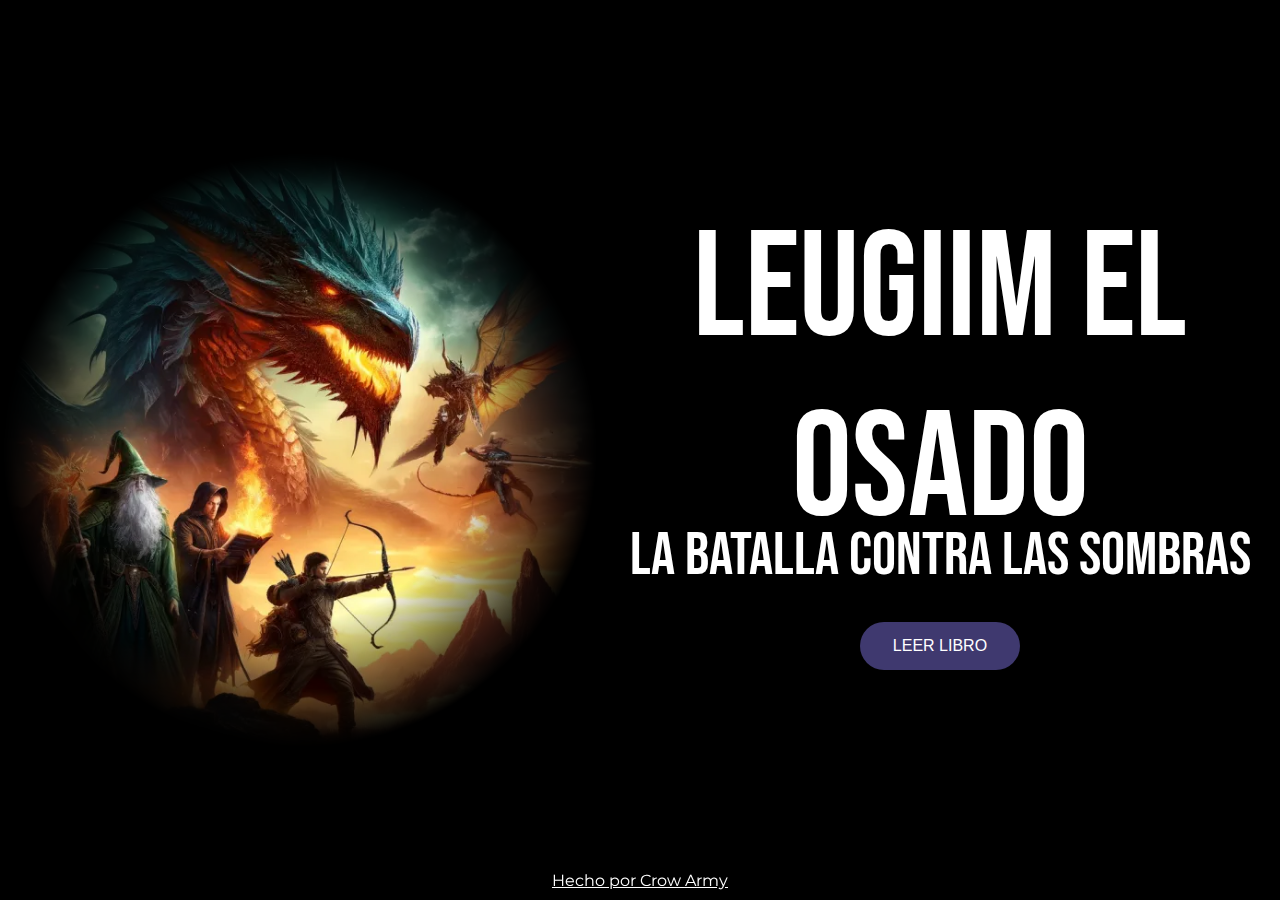
<file: index.html>
<!DOCTYPE html>
<html lang="en">
  <head>
    <meta charset="UTF-8" />
    <meta name="viewport" content="width=device-width, initial-scale=1.0" />
    <title>Document</title>
    <link rel="stylesheet" href="css/portada.css" />
    <link rel="stylesheet" href="css/boton.css" />
  </head>
  <body>
    <img src="imagenes/0.webp" alt="portada" class="imagen" />
    <div class="contenedor">
      <h1 class="titulo">Leugiim el Osado</h1>
      <h2 class="subtitulo">La Batalla contra las Sombras</h2>
      <a href="capitulo1.html" class="boton">Leer libro</a>
    </div>
    <footer class="footer">
      <a href="https://www.crowarmy.es/" target="_blank">Hecho por Crow Army</a>
    </footer>
  </body>
</html>
</file>
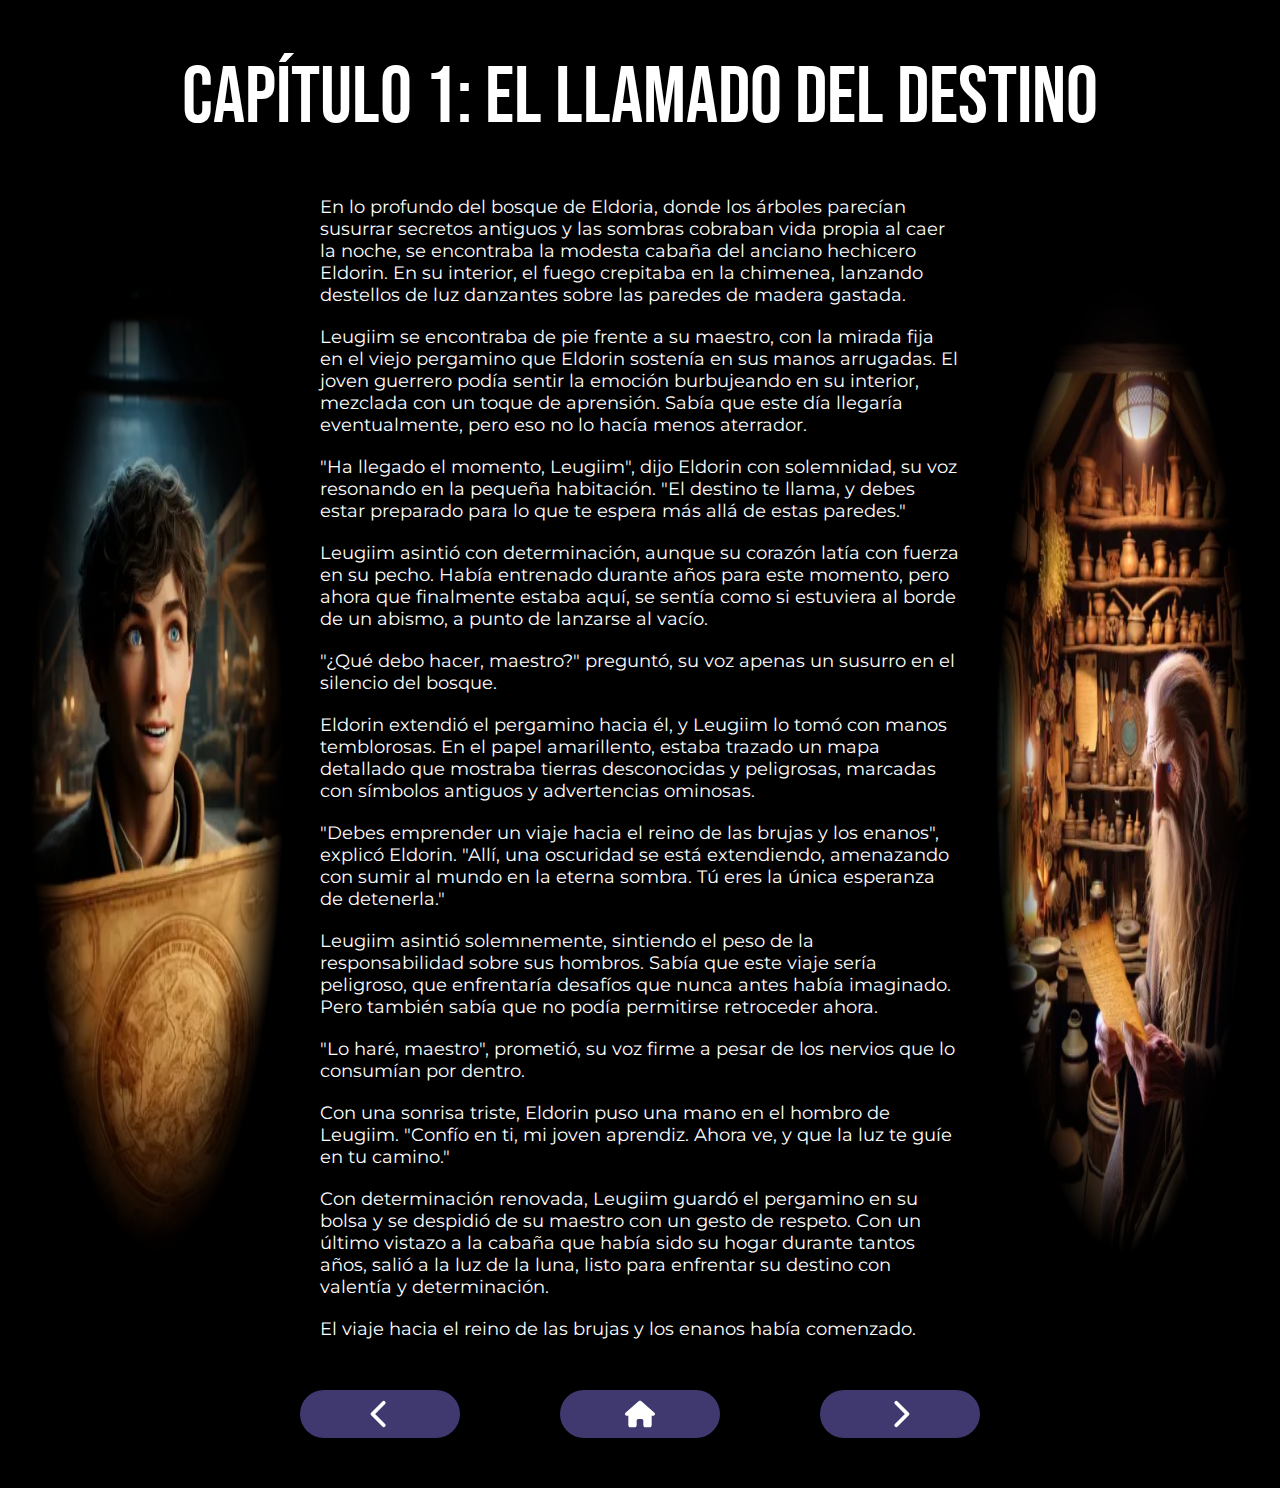
<file: capitulo1.html>
<!DOCTYPE html>
<html lang="en">
  <head>
    <meta charset="UTF-8" />
    <meta name="viewport" content="width=device-width, initial-scale=1.0" />
    <title>titulo</title>
    <link rel="stylesheet" href="css/libro.css" />
    <link rel="stylesheet" href="css/boton.css" />
  </head>
  <body>
    <h1 class="titulo">Capítulo 1: El Llamado del Destino</h1>
    <div class="contenido">
      <img src="imagenes/3.webp" alt="imagen del capitulo1" class="imagen" />
      <div class="texto">
        <p>
          En lo profundo del bosque de Eldoria, donde los árboles parecían
          susurrar secretos antiguos y las sombras cobraban vida propia al caer
          la noche, se encontraba la modesta cabaña del anciano hechicero
          Eldorin. En su interior, el fuego crepitaba en la chimenea, lanzando
          destellos de luz danzantes sobre las paredes de madera gastada.
        </p>
        <p>
          Leugiim se encontraba de pie frente a su maestro, con la mirada fija
          en el viejo pergamino que Eldorin sostenía en sus manos arrugadas. El
          joven guerrero podía sentir la emoción burbujeando en su interior,
          mezclada con un toque de aprensión. Sabía que este día llegaría
          eventualmente, pero eso no lo hacía menos aterrador.
        </p>
        <p>
          "Ha llegado el momento, Leugiim", dijo Eldorin con solemnidad, su voz
          resonando en la pequeña habitación. "El destino te llama, y debes
          estar preparado para lo que te espera más allá de estas paredes."
        </p>
        <p>
          Leugiim asintió con determinación, aunque su corazón latía con fuerza
          en su pecho. Había entrenado durante años para este momento, pero
          ahora que finalmente estaba aquí, se sentía como si estuviera al borde
          de un abismo, a punto de lanzarse al vacío.
        </p>
        <p>
          "¿Qué debo hacer, maestro?" preguntó, su voz apenas un susurro en el
          silencio del bosque.
        </p>
        <p>
          Eldorin extendió el pergamino hacia él, y Leugiim lo tomó con manos
          temblorosas. En el papel amarillento, estaba trazado un mapa detallado
          que mostraba tierras desconocidas y peligrosas, marcadas con símbolos
          antiguos y advertencias ominosas.
        </p>
        <p>
          "Debes emprender un viaje hacia el reino de las brujas y los enanos",
          explicó Eldorin. "Allí, una oscuridad se está extendiendo, amenazando
          con sumir al mundo en la eterna sombra. Tú eres la única esperanza de
          detenerla."
        </p>
        <p>
          Leugiim asintió solemnemente, sintiendo el peso de la responsabilidad
          sobre sus hombros. Sabía que este viaje sería peligroso, que
          enfrentaría desafíos que nunca antes había imaginado. Pero también
          sabía que no podía permitirse retroceder ahora.
        </p>
        <p>
          "Lo haré, maestro", prometió, su voz firme a pesar de los nervios que
          lo consumían por dentro.
        </p>
        <p>
          Con una sonrisa triste, Eldorin puso una mano en el hombro de Leugiim.
          "Confío en ti, mi joven aprendiz. Ahora ve, y que la luz te guíe en tu
          camino."
        </p>
        <p>
          Con determinación renovada, Leugiim guardó el pergamino en su bolsa y
          se despidió de su maestro con un gesto de respeto. Con un último
          vistazo a la cabaña que había sido su hogar durante tantos años, salió
          a la luz de la luna, listo para enfrentar su destino con valentía y
          determinación.
        </p>
        <p>
          El viaje hacia el reino de las brujas y los enanos había comenzado.
        </p>
      </div>

      <img src="imagenes/2.webp" alt="imagen del capitulo1" class="imagen" />
    </div>
    <div class="botones">
      <a href="index.html" class="boton">
        <svg xmlns="http://www.w3.org/2000/svg" viewBox="0 0 320 512">
          <!--!Font Awesome Free 6.5.2 by @fontawesome - https://fontawesome.com License - https://fontawesome.com/license/free Copyright 2024 Fonticons, Inc.-->
          <path
            d="M9.4 233.4c-12.5 12.5-12.5 32.8 0 45.3l192 192c12.5 12.5 32.8 12.5 45.3 0s12.5-32.8 0-45.3L77.3 256 246.6 86.6c12.5-12.5 12.5-32.8 0-45.3s-32.8-12.5-45.3 0l-192 192z"
          />
        </svg>
      </a>
      <a href="index.html" class="boton">
        <svg xmlns="http://www.w3.org/2000/svg" viewBox="0 0 576 512">
          <!--!Font Awesome Free 6.5.2 by @fontawesome - https://fontawesome.com License - https://fontawesome.com/license/free Copyright 2024 Fonticons, Inc.-->
          <path
            d="M575.8 255.5c0 18-15 32.1-32 32.1h-32l.7 160.2c0 2.7-.2 5.4-.5 8.1V472c0 22.1-17.9 40-40 40H456c-1.1 0-2.2 0-3.3-.1c-1.4 .1-2.8 .1-4.2 .1H416 392c-22.1 0-40-17.9-40-40V448 384c0-17.7-14.3-32-32-32H256c-17.7 0-32 14.3-32 32v64 24c0 22.1-17.9 40-40 40H160 128.1c-1.5 0-3-.1-4.5-.2c-1.2 .1-2.4 .2-3.6 .2H104c-22.1 0-40-17.9-40-40V360c0-.9 0-1.9 .1-2.8V287.6H32c-18 0-32-14-32-32.1c0-9 3-17 10-24L266.4 8c7-7 15-8 22-8s15 2 21 7L564.8 231.5c8 7 12 15 11 24z"
          />
        </svg>
      </a>
      <a href="capitulo2.html" class="boton">
        <svg xmlns="http://www.w3.org/2000/svg" viewBox="0 0 320 512">
          <!--!Font Awesome Free 6.5.2 by @fontawesome - https://fontawesome.com License - https://fontawesome.com/license/free Copyright 2024 Fonticons, Inc.-->
          <path
            d="M310.6 233.4c12.5 12.5 12.5 32.8 0 45.3l-192 192c-12.5 12.5-32.8 12.5-45.3 0s-12.5-32.8 0-45.3L242.7 256 73.4 86.6c-12.5-12.5-12.5-32.8 0-45.3s32.8-12.5 45.3 0l192 192z"
          />
        </svg>
      </a>
    </div>
  </body>
</html>
</file>
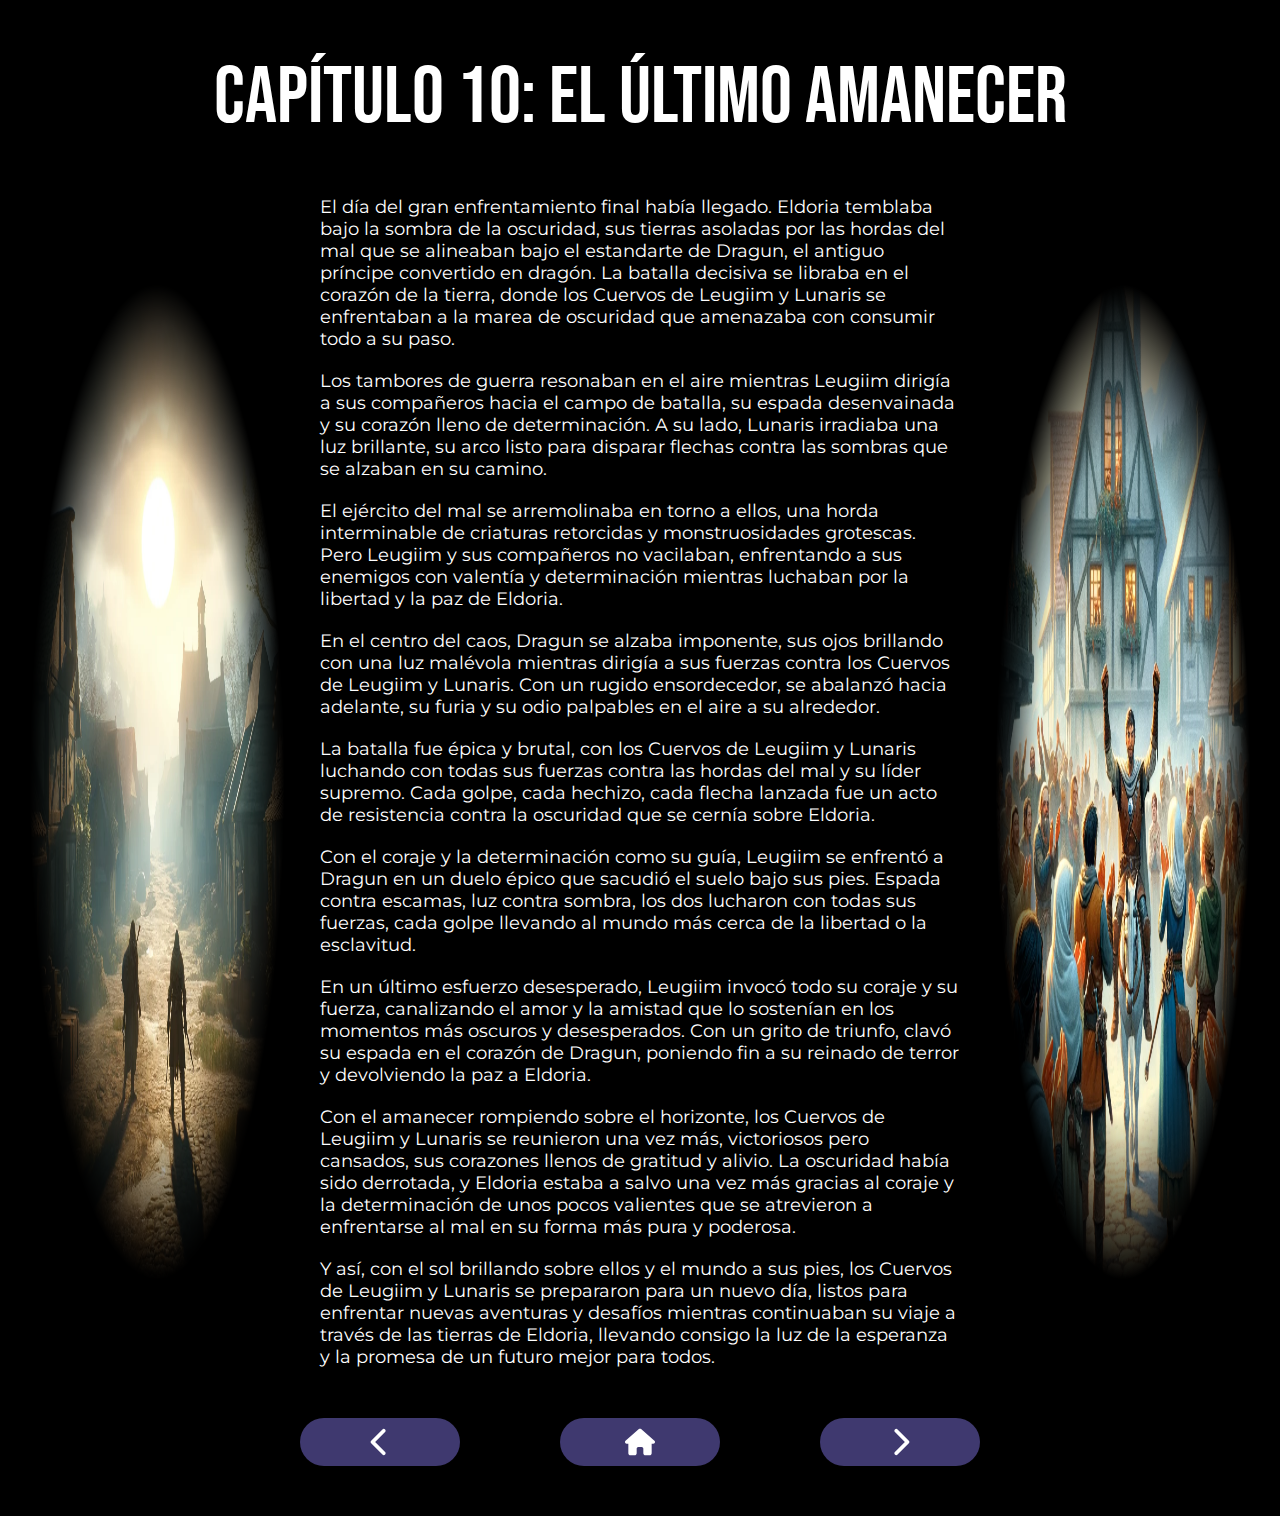
<file: capitulo10.html>
<!DOCTYPE html>
<html lang="en">
  <head>
    <meta charset="UTF-8" />
    <meta name="viewport" content="width=device-width, initial-scale=1.0" />
    <title>titulo</title>
    <link rel="stylesheet" href="css/libro.css" />
    <link rel="stylesheet" href="css/boton.css" />
  </head>
  <body>
    <h1 class="titulo">Capítulo 10: El Último Amanecer</h1>
    <div class="contenido">
      <img src="imagenes/5-1.webp" alt="imagen del capitulo1" class="imagen" />
      <div class="texto">
        <p>
          El día del gran enfrentamiento final había llegado. Eldoria temblaba
          bajo la sombra de la oscuridad, sus tierras asoladas por las hordas
          del mal que se alineaban bajo el estandarte de Dragun, el antiguo
          príncipe convertido en dragón. La batalla decisiva se libraba en el
          corazón de la tierra, donde los Cuervos de Leugiim y Lunaris se
          enfrentaban a la marea de oscuridad que amenazaba con consumir todo a
          su paso.
        </p>
        <p>
          Los tambores de guerra resonaban en el aire mientras Leugiim dirigía a
          sus compañeros hacia el campo de batalla, su espada desenvainada y su
          corazón lleno de determinación. A su lado, Lunaris irradiaba una luz
          brillante, su arco listo para disparar flechas contra las sombras que
          se alzaban en su camino.
        </p>
        <p>
          El ejército del mal se arremolinaba en torno a ellos, una horda
          interminable de criaturas retorcidas y monstruosidades grotescas. Pero
          Leugiim y sus compañeros no vacilaban, enfrentando a sus enemigos con
          valentía y determinación mientras luchaban por la libertad y la paz de
          Eldoria.
        </p>
        <p>
          En el centro del caos, Dragun se alzaba imponente, sus ojos brillando
          con una luz malévola mientras dirigía a sus fuerzas contra los Cuervos
          de Leugiim y Lunaris. Con un rugido ensordecedor, se abalanzó hacia
          adelante, su furia y su odio palpables en el aire a su alrededor.
        </p>
        <p>
          La batalla fue épica y brutal, con los Cuervos de Leugiim y Lunaris
          luchando con todas sus fuerzas contra las hordas del mal y su líder
          supremo. Cada golpe, cada hechizo, cada flecha lanzada fue un acto de
          resistencia contra la oscuridad que se cernía sobre Eldoria.
        </p>
        <p>
          Con el coraje y la determinación como su guía, Leugiim se enfrentó a
          Dragun en un duelo épico que sacudió el suelo bajo sus pies. Espada
          contra escamas, luz contra sombra, los dos lucharon con todas sus
          fuerzas, cada golpe llevando al mundo más cerca de la libertad o la
          esclavitud.
        </p>
        <p>
          En un último esfuerzo desesperado, Leugiim invocó todo su coraje y su
          fuerza, canalizando el amor y la amistad que lo sostenían en los
          momentos más oscuros y desesperados. Con un grito de triunfo, clavó su
          espada en el corazón de Dragun, poniendo fin a su reinado de terror y
          devolviendo la paz a Eldoria.
        </p>
        <p>
          Con el amanecer rompiendo sobre el horizonte, los Cuervos de Leugiim y
          Lunaris se reunieron una vez más, victoriosos pero cansados, sus
          corazones llenos de gratitud y alivio. La oscuridad había sido
          derrotada, y Eldoria estaba a salvo una vez más gracias al coraje y la
          determinación de unos pocos valientes que se atrevieron a enfrentarse
          al mal en su forma más pura y poderosa.
        </p>
        <p>
          Y así, con el sol brillando sobre ellos y el mundo a sus pies, los
          Cuervos de Leugiim y Lunaris se prepararon para un nuevo día, listos
          para enfrentar nuevas aventuras y desafíos mientras continuaban su
          viaje a través de las tierras de Eldoria, llevando consigo la luz de
          la esperanza y la promesa de un futuro mejor para todos.
        </p>
      </div>

      <img src="imagenes/5-4.webp" alt="imagen del capitulo1" class="imagen" />
    </div>
    <div class="botones">
      <a href="capitulo9.html" class="boton">
        <svg xmlns="http://www.w3.org/2000/svg" viewBox="0 0 320 512">
          <!--!Font Awesome Free 6.5.2 by @fontawesome - https://fontawesome.com License - https://fontawesome.com/license/free Copyright 2024 Fonticons, Inc.-->
          <path
            d="M9.4 233.4c-12.5 12.5-12.5 32.8 0 45.3l192 192c12.5 12.5 32.8 12.5 45.3 0s12.5-32.8 0-45.3L77.3 256 246.6 86.6c12.5-12.5 12.5-32.8 0-45.3s-32.8-12.5-45.3 0l-192 192z"
          />
        </svg>
      </a>
      <a href="index.html" class="boton">
        <svg xmlns="http://www.w3.org/2000/svg" viewBox="0 0 576 512">
          <!--!Font Awesome Free 6.5.2 by @fontawesome - https://fontawesome.com License - https://fontawesome.com/license/free Copyright 2024 Fonticons, Inc.-->
          <path
            d="M575.8 255.5c0 18-15 32.1-32 32.1h-32l.7 160.2c0 2.7-.2 5.4-.5 8.1V472c0 22.1-17.9 40-40 40H456c-1.1 0-2.2 0-3.3-.1c-1.4 .1-2.8 .1-4.2 .1H416 392c-22.1 0-40-17.9-40-40V448 384c0-17.7-14.3-32-32-32H256c-17.7 0-32 14.3-32 32v64 24c0 22.1-17.9 40-40 40H160 128.1c-1.5 0-3-.1-4.5-.2c-1.2 .1-2.4 .2-3.6 .2H104c-22.1 0-40-17.9-40-40V360c0-.9 0-1.9 .1-2.8V287.6H32c-18 0-32-14-32-32.1c0-9 3-17 10-24L266.4 8c7-7 15-8 22-8s15 2 21 7L564.8 231.5c8 7 12 15 11 24z"
          />
        </svg>
      </a>
      <a href="despedida.html" class="boton">
        <svg xmlns="http://www.w3.org/2000/svg" viewBox="0 0 320 512">
          <!--!Font Awesome Free 6.5.2 by @fontawesome - https://fontawesome.com License - https://fontawesome.com/license/free Copyright 2024 Fonticons, Inc.-->
          <path
            d="M310.6 233.4c12.5 12.5 12.5 32.8 0 45.3l-192 192c-12.5 12.5-32.8 12.5-45.3 0s-12.5-32.8 0-45.3L242.7 256 73.4 86.6c-12.5-12.5-12.5-32.8 0-45.3s32.8-12.5 45.3 0l192 192z"
          />
        </svg>
      </a>
    </div>
  </body>
</html>
</file>
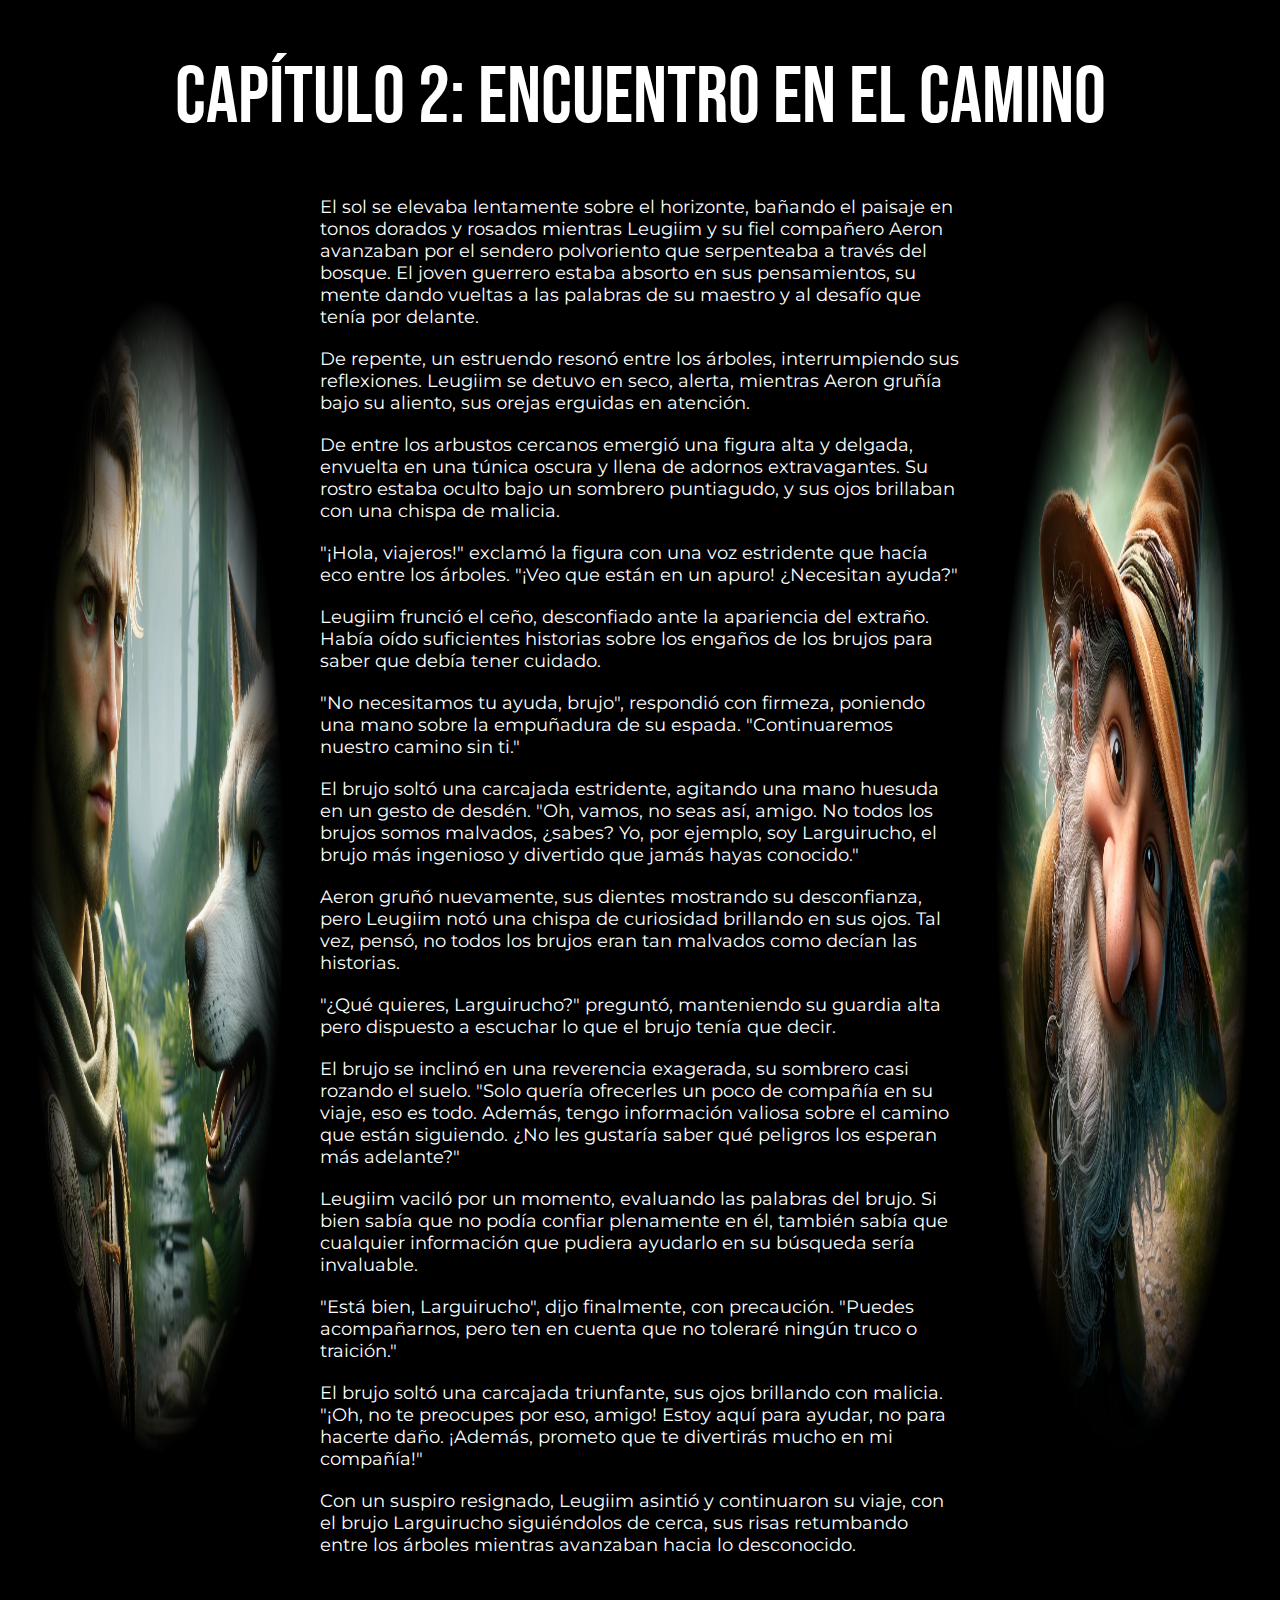
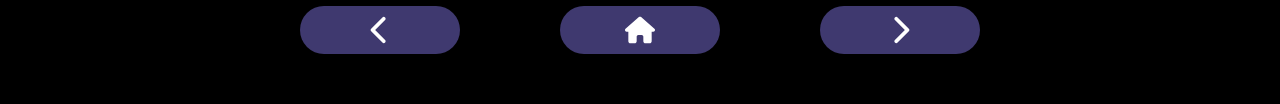
<file: capitulo2.html>
<!DOCTYPE html>
<html lang="en">
  <head>
    <meta charset="UTF-8" />
    <meta name="viewport" content="width=device-width, initial-scale=1.0" />
    <title>titulo</title>
    <link rel="stylesheet" href="css/libro.css" />
    <link rel="stylesheet" href="css/boton.css" />
  </head>
  <body>
    <h1 class="titulo">Capítulo 2: Encuentro en el Camino</h1>
    <div class="contenido">
      <img src="imagenes/2-3.webp" alt="imagen del capitulo1" class="imagen" />
      <div class="texto">
        <p>
          El sol se elevaba lentamente sobre el horizonte, bañando el paisaje en
          tonos dorados y rosados mientras Leugiim y su fiel compañero Aeron
          avanzaban por el sendero polvoriento que serpenteaba a través del
          bosque. El joven guerrero estaba absorto en sus pensamientos, su mente
          dando vueltas a las palabras de su maestro y al desafío que tenía por
          delante.
        </p>
        <p>
          De repente, un estruendo resonó entre los árboles, interrumpiendo sus
          reflexiones. Leugiim se detuvo en seco, alerta, mientras Aeron gruñía
          bajo su aliento, sus orejas erguidas en atención.
        </p>
        <p>
          De entre los arbustos cercanos emergió una figura alta y delgada,
          envuelta en una túnica oscura y llena de adornos extravagantes. Su
          rostro estaba oculto bajo un sombrero puntiagudo, y sus ojos brillaban
          con una chispa de malicia.
        </p>
        <p>
          "¡Hola, viajeros!" exclamó la figura con una voz estridente que hacía
          eco entre los árboles. "¡Veo que están en un apuro! ¿Necesitan ayuda?"
        </p>
        <p>
          Leugiim frunció el ceño, desconfiado ante la apariencia del extraño.
          Había oído suficientes historias sobre los engaños de los brujos para
          saber que debía tener cuidado.
        </p>
        <p>
          "No necesitamos tu ayuda, brujo", respondió con firmeza, poniendo una
          mano sobre la empuñadura de su espada. "Continuaremos nuestro camino
          sin ti."
        </p>
        <p>
          El brujo soltó una carcajada estridente, agitando una mano huesuda en
          un gesto de desdén. "Oh, vamos, no seas así, amigo. No todos los
          brujos somos malvados, ¿sabes? Yo, por ejemplo, soy Larguirucho, el
          brujo más ingenioso y divertido que jamás hayas conocido."
        </p>
        <p>
          Aeron gruñó nuevamente, sus dientes mostrando su desconfianza, pero
          Leugiim notó una chispa de curiosidad brillando en sus ojos. Tal vez,
          pensó, no todos los brujos eran tan malvados como decían las
          historias.
        </p>
        <p>
          "¿Qué quieres, Larguirucho?" preguntó, manteniendo su guardia alta
          pero dispuesto a escuchar lo que el brujo tenía que decir.
        </p>
        <p>
          El brujo se inclinó en una reverencia exagerada, su sombrero casi
          rozando el suelo. "Solo quería ofrecerles un poco de compañía en su
          viaje, eso es todo. Además, tengo información valiosa sobre el camino
          que están siguiendo. ¿No les gustaría saber qué peligros los esperan
          más adelante?"
        </p>
        <p>
          Leugiim vaciló por un momento, evaluando las palabras del brujo. Si
          bien sabía que no podía confiar plenamente en él, también sabía que
          cualquier información que pudiera ayudarlo en su búsqueda sería
          invaluable.
        </p>
        <p>
          "Está bien, Larguirucho", dijo finalmente, con precaución. "Puedes
          acompañarnos, pero ten en cuenta que no toleraré ningún truco o
          traición."
        </p>
        <p>
          El brujo soltó una carcajada triunfante, sus ojos brillando con
          malicia. "¡Oh, no te preocupes por eso, amigo! Estoy aquí para ayudar,
          no para hacerte daño. ¡Además, prometo que te divertirás mucho en mi
          compañía!"
        </p>
        <p>
          Con un suspiro resignado, Leugiim asintió y continuaron su viaje, con
          el brujo Larguirucho siguiéndolos de cerca, sus risas retumbando entre
          los árboles mientras avanzaban hacia lo desconocido.
        </p>
      </div>

      <img src="imagenes/2-4.webp" alt="imagen del capitulo1" class="imagen" />
    </div>
    <div class="botones">
      <a href="capitulo1.html" class="boton">
        <svg xmlns="http://www.w3.org/2000/svg" viewBox="0 0 320 512">
          <!--!Font Awesome Free 6.5.2 by @fontawesome - https://fontawesome.com License - https://fontawesome.com/license/free Copyright 2024 Fonticons, Inc.-->
          <path
            d="M9.4 233.4c-12.5 12.5-12.5 32.8 0 45.3l192 192c12.5 12.5 32.8 12.5 45.3 0s12.5-32.8 0-45.3L77.3 256 246.6 86.6c12.5-12.5 12.5-32.8 0-45.3s-32.8-12.5-45.3 0l-192 192z"
          />
        </svg>
      </a>
      <a href="index.html" class="boton">
        <svg xmlns="http://www.w3.org/2000/svg" viewBox="0 0 576 512">
          <!--!Font Awesome Free 6.5.2 by @fontawesome - https://fontawesome.com License - https://fontawesome.com/license/free Copyright 2024 Fonticons, Inc.-->
          <path
            d="M575.8 255.5c0 18-15 32.1-32 32.1h-32l.7 160.2c0 2.7-.2 5.4-.5 8.1V472c0 22.1-17.9 40-40 40H456c-1.1 0-2.2 0-3.3-.1c-1.4 .1-2.8 .1-4.2 .1H416 392c-22.1 0-40-17.9-40-40V448 384c0-17.7-14.3-32-32-32H256c-17.7 0-32 14.3-32 32v64 24c0 22.1-17.9 40-40 40H160 128.1c-1.5 0-3-.1-4.5-.2c-1.2 .1-2.4 .2-3.6 .2H104c-22.1 0-40-17.9-40-40V360c0-.9 0-1.9 .1-2.8V287.6H32c-18 0-32-14-32-32.1c0-9 3-17 10-24L266.4 8c7-7 15-8 22-8s15 2 21 7L564.8 231.5c8 7 12 15 11 24z"
          />
        </svg>
      </a>
      <a href="capitulo3.html" class="boton">
        <svg xmlns="http://www.w3.org/2000/svg" viewBox="0 0 320 512">
          <!--!Font Awesome Free 6.5.2 by @fontawesome - https://fontawesome.com License - https://fontawesome.com/license/free Copyright 2024 Fonticons, Inc.-->
          <path
            d="M310.6 233.4c12.5 12.5 12.5 32.8 0 45.3l-192 192c-12.5 12.5-32.8 12.5-45.3 0s-12.5-32.8 0-45.3L242.7 256 73.4 86.6c-12.5-12.5-12.5-32.8 0-45.3s32.8-12.5 45.3 0l192 192z"
          />
        </svg>
      </a>
    </div>
  </body>
</html>
</file>
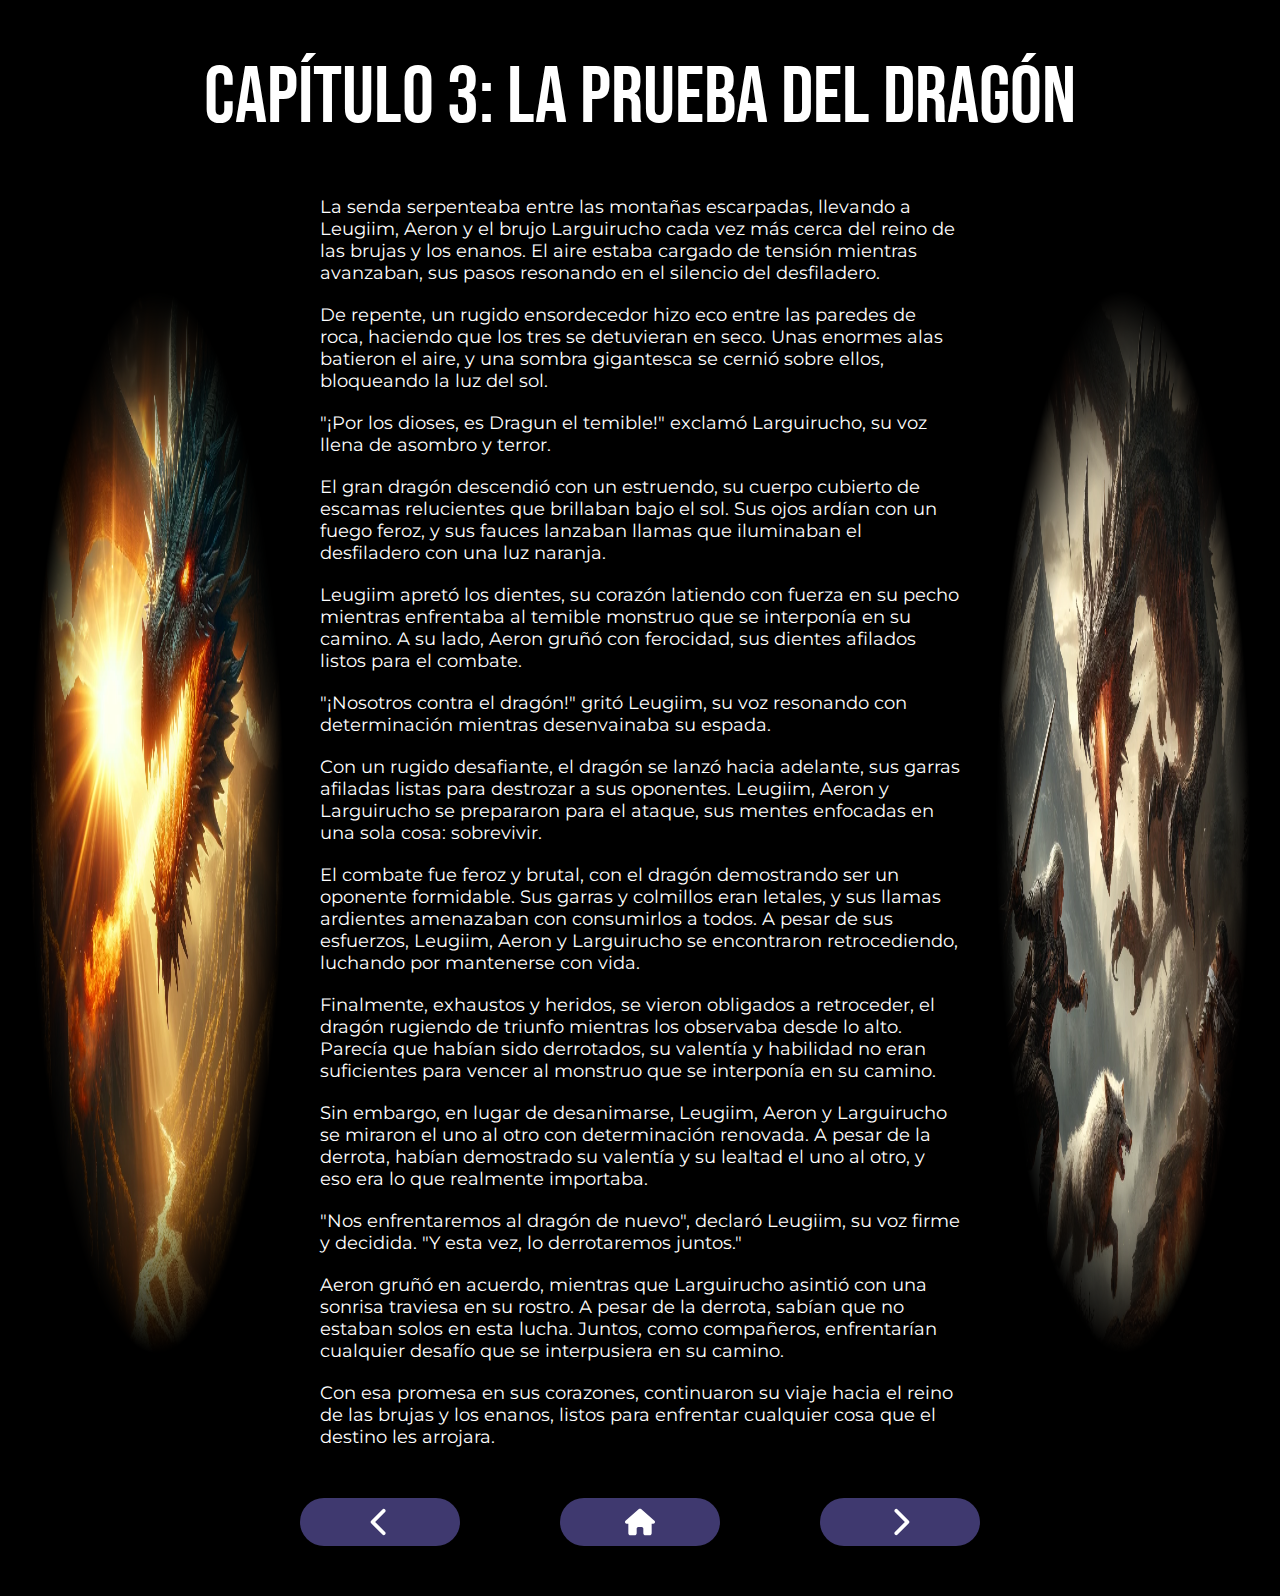
<file: capitulo3.html>
<!DOCTYPE html>
<html lang="en">
  <head>
    <meta charset="UTF-8" />
    <meta name="viewport" content="width=device-width, initial-scale=1.0" />
    <title>titulo</title>
    <link rel="stylesheet" href="css/libro.css" />
    <link rel="stylesheet" href="css/boton.css" />
  </head>
  <body>
    <h1 class="titulo">Capítulo 3: La Prueba del Dragón</h1>
    <div class="contenido">
      <img src="imagenes/3-2.webp" alt="imagen del capitulo1" class="imagen" />
      <div class="texto">
        <p>
          La senda serpenteaba entre las montañas escarpadas, llevando a
          Leugiim, Aeron y el brujo Larguirucho cada vez más cerca del reino de
          las brujas y los enanos. El aire estaba cargado de tensión mientras
          avanzaban, sus pasos resonando en el silencio del desfiladero.
        </p>
        <p>
          De repente, un rugido ensordecedor hizo eco entre las paredes de roca,
          haciendo que los tres se detuvieran en seco. Unas enormes alas
          batieron el aire, y una sombra gigantesca se cernió sobre ellos,
          bloqueando la luz del sol.
        </p>
        <p>
          "¡Por los dioses, es Dragun el temible!" exclamó Larguirucho, su voz
          llena de asombro y terror.
        </p>
        <p>
          El gran dragón descendió con un estruendo, su cuerpo cubierto de
          escamas relucientes que brillaban bajo el sol. Sus ojos ardían con un
          fuego feroz, y sus fauces lanzaban llamas que iluminaban el
          desfiladero con una luz naranja.
        </p>
        <p>
          Leugiim apretó los dientes, su corazón latiendo con fuerza en su pecho
          mientras enfrentaba al temible monstruo que se interponía en su
          camino. A su lado, Aeron gruñó con ferocidad, sus dientes afilados
          listos para el combate.
        </p>
        <p>
          "¡Nosotros contra el dragón!" gritó Leugiim, su voz resonando con
          determinación mientras desenvainaba su espada.
        </p>
        <p>
          Con un rugido desafiante, el dragón se lanzó hacia adelante, sus
          garras afiladas listas para destrozar a sus oponentes. Leugiim, Aeron
          y Larguirucho se prepararon para el ataque, sus mentes enfocadas en
          una sola cosa: sobrevivir.
        </p>
        <p>
          El combate fue feroz y brutal, con el dragón demostrando ser un
          oponente formidable. Sus garras y colmillos eran letales, y sus llamas
          ardientes amenazaban con consumirlos a todos. A pesar de sus
          esfuerzos, Leugiim, Aeron y Larguirucho se encontraron retrocediendo,
          luchando por mantenerse con vida.
        </p>
        <p>
          Finalmente, exhaustos y heridos, se vieron obligados a retroceder, el
          dragón rugiendo de triunfo mientras los observaba desde lo alto.
          Parecía que habían sido derrotados, su valentía y habilidad no eran
          suficientes para vencer al monstruo que se interponía en su camino.
        </p>
        <p>
          Sin embargo, en lugar de desanimarse, Leugiim, Aeron y Larguirucho se
          miraron el uno al otro con determinación renovada. A pesar de la
          derrota, habían demostrado su valentía y su lealtad el uno al otro, y
          eso era lo que realmente importaba.
        </p>
        <p>
          "Nos enfrentaremos al dragón de nuevo", declaró Leugiim, su voz firme
          y decidida. "Y esta vez, lo derrotaremos juntos."
        </p>
        <p>
          Aeron gruñó en acuerdo, mientras que Larguirucho asintió con una
          sonrisa traviesa en su rostro. A pesar de la derrota, sabían que no
          estaban solos en esta lucha. Juntos, como compañeros, enfrentarían
          cualquier desafío que se interpusiera en su camino.
        </p>
        <p>
          Con esa promesa en sus corazones, continuaron su viaje hacia el reino
          de las brujas y los enanos, listos para enfrentar cualquier cosa que
          el destino les arrojara.
        </p>
      </div>

      <img src="imagenes/3-3.webp" alt="imagen del capitulo1" class="imagen" />
    </div>
    <div class="botones">
      <a href="capitulo2.html" class="boton">
        <svg xmlns="http://www.w3.org/2000/svg" viewBox="0 0 320 512">
          <!--!Font Awesome Free 6.5.2 by @fontawesome - https://fontawesome.com License - https://fontawesome.com/license/free Copyright 2024 Fonticons, Inc.-->
          <path
            d="M9.4 233.4c-12.5 12.5-12.5 32.8 0 45.3l192 192c12.5 12.5 32.8 12.5 45.3 0s12.5-32.8 0-45.3L77.3 256 246.6 86.6c12.5-12.5 12.5-32.8 0-45.3s-32.8-12.5-45.3 0l-192 192z"
          />
        </svg>
      </a>
      <a href="index.html" class="boton">
        <svg xmlns="http://www.w3.org/2000/svg" viewBox="0 0 576 512">
          <!--!Font Awesome Free 6.5.2 by @fontawesome - https://fontawesome.com License - https://fontawesome.com/license/free Copyright 2024 Fonticons, Inc.-->
          <path
            d="M575.8 255.5c0 18-15 32.1-32 32.1h-32l.7 160.2c0 2.7-.2 5.4-.5 8.1V472c0 22.1-17.9 40-40 40H456c-1.1 0-2.2 0-3.3-.1c-1.4 .1-2.8 .1-4.2 .1H416 392c-22.1 0-40-17.9-40-40V448 384c0-17.7-14.3-32-32-32H256c-17.7 0-32 14.3-32 32v64 24c0 22.1-17.9 40-40 40H160 128.1c-1.5 0-3-.1-4.5-.2c-1.2 .1-2.4 .2-3.6 .2H104c-22.1 0-40-17.9-40-40V360c0-.9 0-1.9 .1-2.8V287.6H32c-18 0-32-14-32-32.1c0-9 3-17 10-24L266.4 8c7-7 15-8 22-8s15 2 21 7L564.8 231.5c8 7 12 15 11 24z"
          />
        </svg>
      </a>
      <a href="capitulo4.html" class="boton">
        <svg xmlns="http://www.w3.org/2000/svg" viewBox="0 0 320 512">
          <!--!Font Awesome Free 6.5.2 by @fontawesome - https://fontawesome.com License - https://fontawesome.com/license/free Copyright 2024 Fonticons, Inc.-->
          <path
            d="M310.6 233.4c12.5 12.5 12.5 32.8 0 45.3l-192 192c-12.5 12.5-32.8 12.5-45.3 0s-12.5-32.8 0-45.3L242.7 256 73.4 86.6c-12.5-12.5-12.5-32.8 0-45.3s32.8-12.5 45.3 0l192 192z"
          />
        </svg>
      </a>
    </div>
  </body>
</html>
</file>
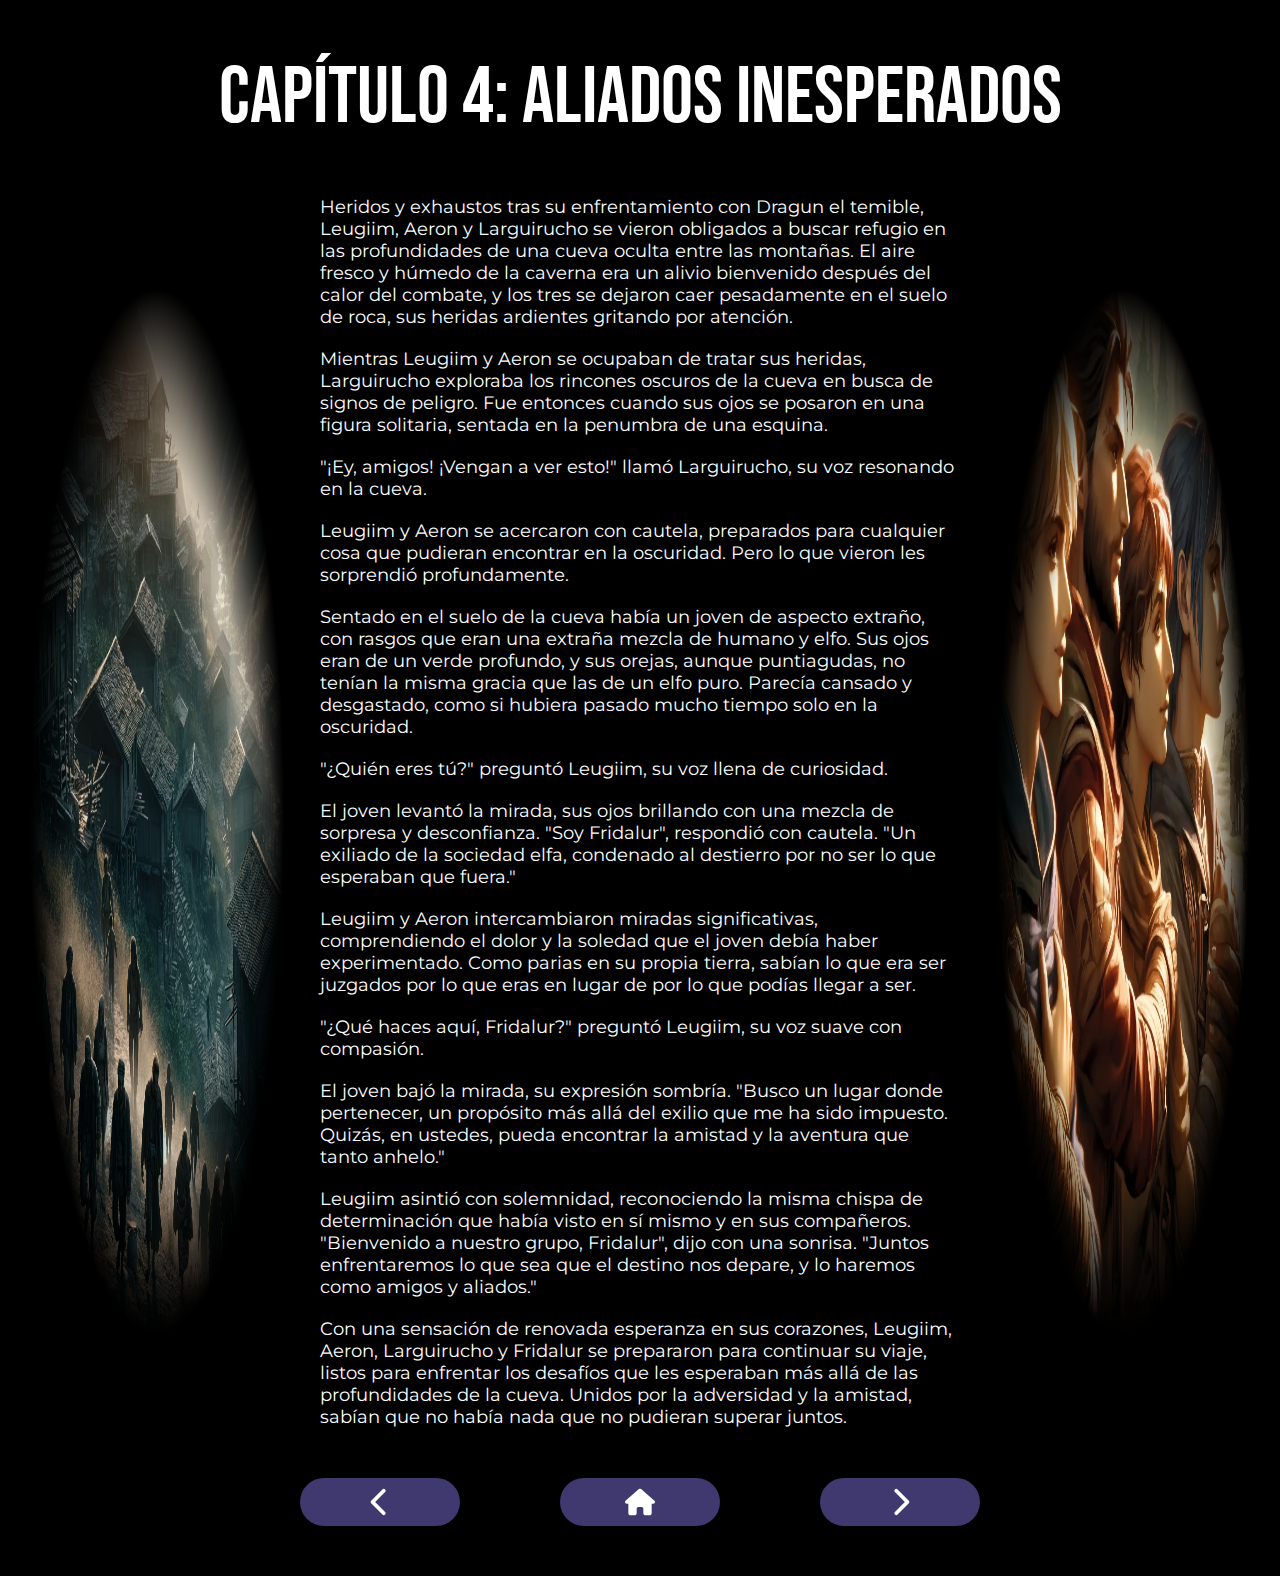
<file: capitulo4.html>
<!DOCTYPE html>
<html lang="en">
  <head>
    <meta charset="UTF-8" />
    <meta name="viewport" content="width=device-width, initial-scale=1.0" />
    <title>titulo</title>
    <link rel="stylesheet" href="css/libro.css" />
    <link rel="stylesheet" href="css/boton.css" />
  </head>
  <body>
    <h1 class="titulo">Capítulo 4: Aliados Inesperados</h1>
    <div class="contenido">
      <img src="imagenes/4-2.webp" alt="imagen del capitulo1" class="imagen" />
      <div class="texto">
        <p>
          Heridos y exhaustos tras su enfrentamiento con Dragun el temible,
          Leugiim, Aeron y Larguirucho se vieron obligados a buscar refugio en
          las profundidades de una cueva oculta entre las montañas. El aire
          fresco y húmedo de la caverna era un alivio bienvenido después del
          calor del combate, y los tres se dejaron caer pesadamente en el suelo
          de roca, sus heridas ardientes gritando por atención.
        </p>
        <p>
          Mientras Leugiim y Aeron se ocupaban de tratar sus heridas,
          Larguirucho exploraba los rincones oscuros de la cueva en busca de
          signos de peligro. Fue entonces cuando sus ojos se posaron en una
          figura solitaria, sentada en la penumbra de una esquina.
        </p>
        <p>
          "¡Ey, amigos! ¡Vengan a ver esto!" llamó Larguirucho, su voz resonando
          en la cueva.
        </p>
        <p>
          Leugiim y Aeron se acercaron con cautela, preparados para cualquier
          cosa que pudieran encontrar en la oscuridad. Pero lo que vieron les
          sorprendió profundamente.
        </p>
        <p>
          Sentado en el suelo de la cueva había un joven de aspecto extraño, con
          rasgos que eran una extraña mezcla de humano y elfo. Sus ojos eran de
          un verde profundo, y sus orejas, aunque puntiagudas, no tenían la
          misma gracia que las de un elfo puro. Parecía cansado y desgastado,
          como si hubiera pasado mucho tiempo solo en la oscuridad.
        </p>
        <p>"¿Quién eres tú?" preguntó Leugiim, su voz llena de curiosidad.</p>
        <p>
          El joven levantó la mirada, sus ojos brillando con una mezcla de
          sorpresa y desconfianza. "Soy Fridalur", respondió con cautela. "Un
          exiliado de la sociedad elfa, condenado al destierro por no ser lo que
          esperaban que fuera."
        </p>
        <p>
          Leugiim y Aeron intercambiaron miradas significativas, comprendiendo
          el dolor y la soledad que el joven debía haber experimentado. Como
          parias en su propia tierra, sabían lo que era ser juzgados por lo que
          eras en lugar de por lo que podías llegar a ser.
        </p>
        <p>
          "¿Qué haces aquí, Fridalur?" preguntó Leugiim, su voz suave con
          compasión.
        </p>
        <p>
          El joven bajó la mirada, su expresión sombría. "Busco un lugar donde
          pertenecer, un propósito más allá del exilio que me ha sido impuesto.
          Quizás, en ustedes, pueda encontrar la amistad y la aventura que tanto
          anhelo."
        </p>
        <p>
          Leugiim asintió con solemnidad, reconociendo la misma chispa de
          determinación que había visto en sí mismo y en sus compañeros.
          "Bienvenido a nuestro grupo, Fridalur", dijo con una sonrisa. "Juntos
          enfrentaremos lo que sea que el destino nos depare, y lo haremos como
          amigos y aliados."
        </p>
        <p>
          Con una sensación de renovada esperanza en sus corazones, Leugiim,
          Aeron, Larguirucho y Fridalur se prepararon para continuar su viaje,
          listos para enfrentar los desafíos que les esperaban más allá de las
          profundidades de la cueva. Unidos por la adversidad y la amistad,
          sabían que no había nada que no pudieran superar juntos.
        </p>
      </div>

      <img src="imagenes/4-5.webp" alt="imagen del capitulo1" class="imagen" />
    </div>
    <div class="botones">
      <a href="capitulo3.html" class="boton">
        <svg xmlns="http://www.w3.org/2000/svg" viewBox="0 0 320 512">
          <!--!Font Awesome Free 6.5.2 by @fontawesome - https://fontawesome.com License - https://fontawesome.com/license/free Copyright 2024 Fonticons, Inc.-->
          <path
            d="M9.4 233.4c-12.5 12.5-12.5 32.8 0 45.3l192 192c12.5 12.5 32.8 12.5 45.3 0s12.5-32.8 0-45.3L77.3 256 246.6 86.6c12.5-12.5 12.5-32.8 0-45.3s-32.8-12.5-45.3 0l-192 192z"
          />
        </svg>
      </a>
      <a href="index.html" class="boton">
        <svg xmlns="http://www.w3.org/2000/svg" viewBox="0 0 576 512">
          <!--!Font Awesome Free 6.5.2 by @fontawesome - https://fontawesome.com License - https://fontawesome.com/license/free Copyright 2024 Fonticons, Inc.-->
          <path
            d="M575.8 255.5c0 18-15 32.1-32 32.1h-32l.7 160.2c0 2.7-.2 5.4-.5 8.1V472c0 22.1-17.9 40-40 40H456c-1.1 0-2.2 0-3.3-.1c-1.4 .1-2.8 .1-4.2 .1H416 392c-22.1 0-40-17.9-40-40V448 384c0-17.7-14.3-32-32-32H256c-17.7 0-32 14.3-32 32v64 24c0 22.1-17.9 40-40 40H160 128.1c-1.5 0-3-.1-4.5-.2c-1.2 .1-2.4 .2-3.6 .2H104c-22.1 0-40-17.9-40-40V360c0-.9 0-1.9 .1-2.8V287.6H32c-18 0-32-14-32-32.1c0-9 3-17 10-24L266.4 8c7-7 15-8 22-8s15 2 21 7L564.8 231.5c8 7 12 15 11 24z"
          />
        </svg>
      </a>
      <a href="capitulo5.html" class="boton">
        <svg xmlns="http://www.w3.org/2000/svg" viewBox="0 0 320 512">
          <!--!Font Awesome Free 6.5.2 by @fontawesome - https://fontawesome.com License - https://fontawesome.com/license/free Copyright 2024 Fonticons, Inc.-->
          <path
            d="M310.6 233.4c12.5 12.5 12.5 32.8 0 45.3l-192 192c-12.5 12.5-32.8 12.5-45.3 0s-12.5-32.8 0-45.3L242.7 256 73.4 86.6c-12.5-12.5-12.5-32.8 0-45.3s32.8-12.5 45.3 0l192 192z"
          />
        </svg>
      </a>
    </div>
  </body>
</html>
</file>
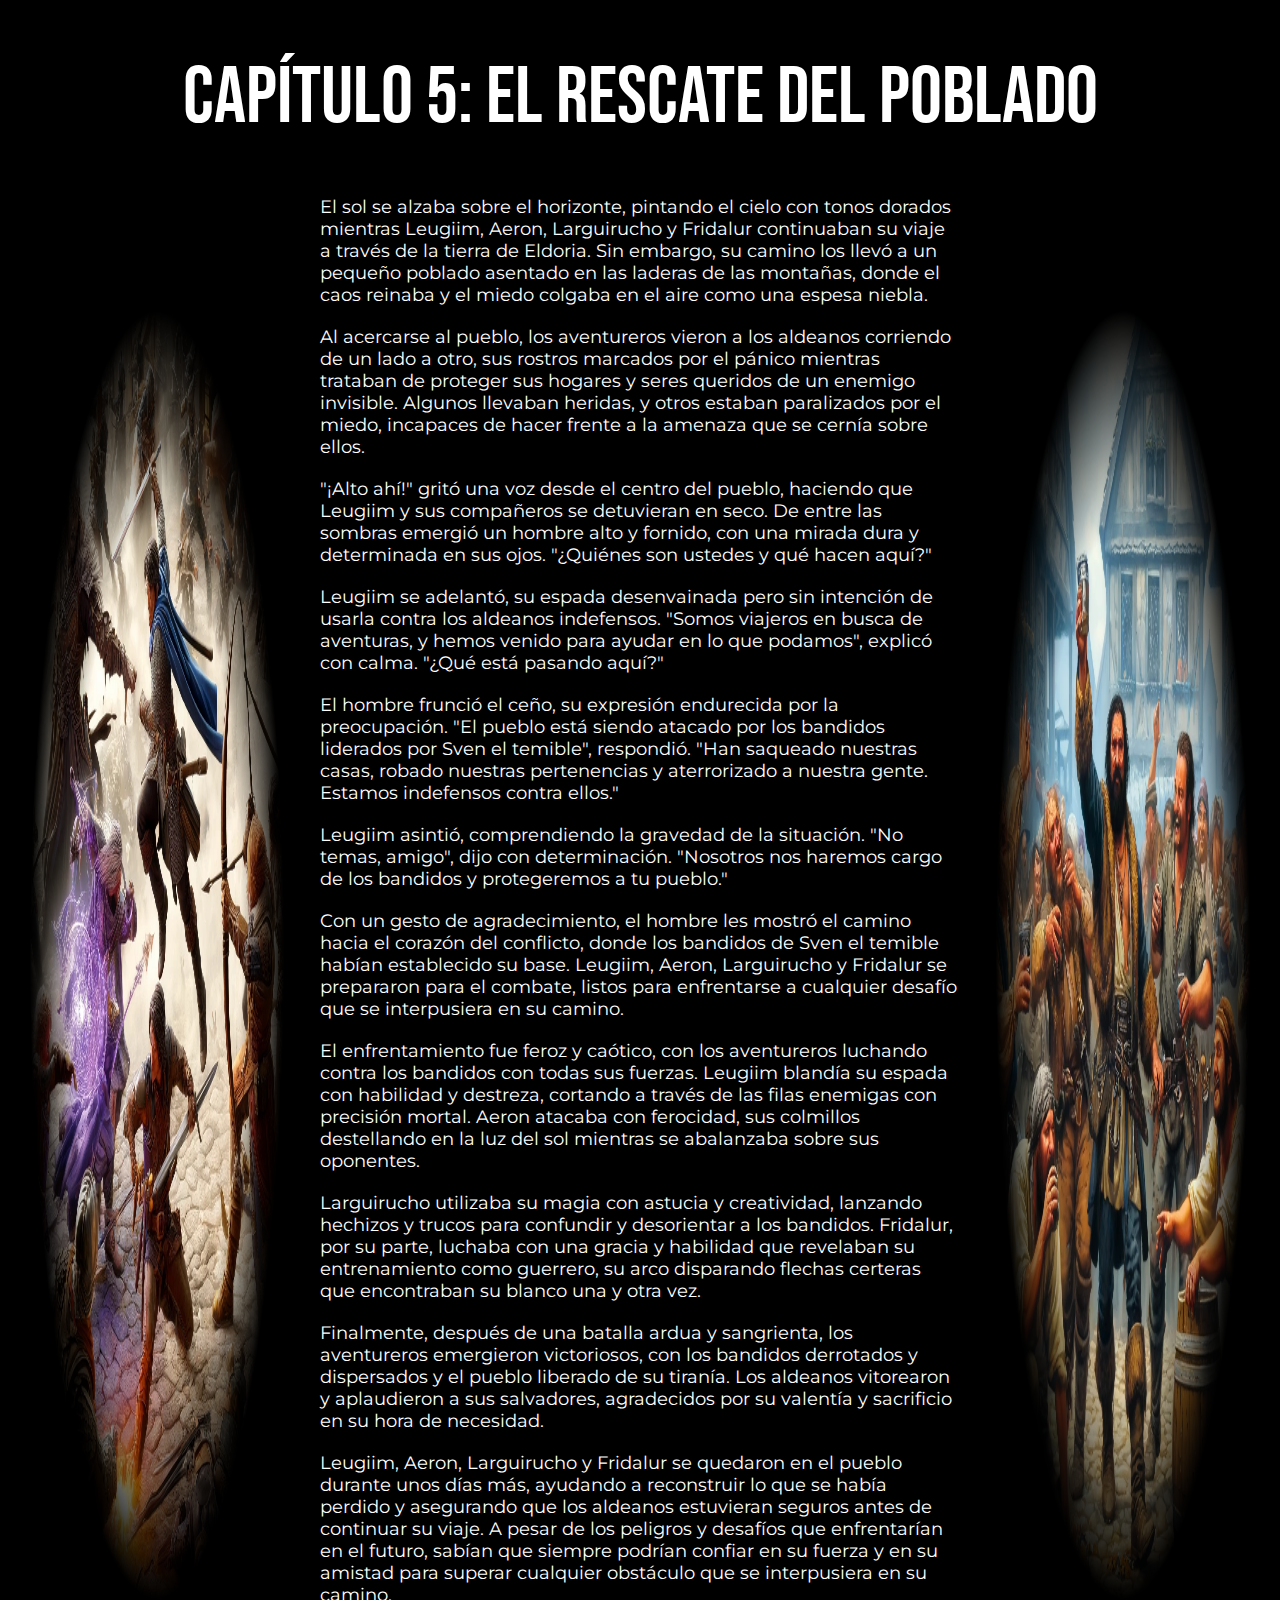
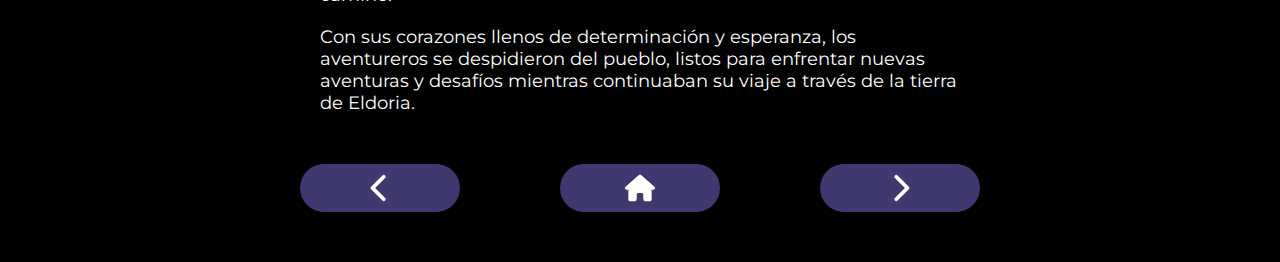
<file: capitulo5.html>
<!DOCTYPE html>
<html lang="en">
  <head>
    <meta charset="UTF-8" />
    <meta name="viewport" content="width=device-width, initial-scale=1.0" />
    <title>titulo</title>
    <link rel="stylesheet" href="css/libro.css" />
    <link rel="stylesheet" href="css/boton.css" />
  </head>
  <body>
    <h1 class="titulo">Capítulo 5: El Rescate del Poblado</h1>
    <div class="contenido">
      <img src="imagenes/5-3.webp" alt="imagen del capitulo1" class="imagen" />
      <div class="texto">
        <p>
          El sol se alzaba sobre el horizonte, pintando el cielo con tonos
          dorados mientras Leugiim, Aeron, Larguirucho y Fridalur continuaban su
          viaje a través de la tierra de Eldoria. Sin embargo, su camino los
          llevó a un pequeño poblado asentado en las laderas de las montañas,
          donde el caos reinaba y el miedo colgaba en el aire como una espesa
          niebla.
        </p>
        <p>
          Al acercarse al pueblo, los aventureros vieron a los aldeanos
          corriendo de un lado a otro, sus rostros marcados por el pánico
          mientras trataban de proteger sus hogares y seres queridos de un
          enemigo invisible. Algunos llevaban heridas, y otros estaban
          paralizados por el miedo, incapaces de hacer frente a la amenaza que
          se cernía sobre ellos.
        </p>
        <p>
          "¡Alto ahí!" gritó una voz desde el centro del pueblo, haciendo que
          Leugiim y sus compañeros se detuvieran en seco. De entre las sombras
          emergió un hombre alto y fornido, con una mirada dura y determinada en
          sus ojos. "¿Quiénes son ustedes y qué hacen aquí?"
        </p>
        <p>
          Leugiim se adelantó, su espada desenvainada pero sin intención de
          usarla contra los aldeanos indefensos. "Somos viajeros en busca de
          aventuras, y hemos venido para ayudar en lo que podamos", explicó con
          calma. "¿Qué está pasando aquí?"
        </p>
        <p>
          El hombre frunció el ceño, su expresión endurecida por la
          preocupación. "El pueblo está siendo atacado por los bandidos
          liderados por Sven el temible", respondió. "Han saqueado nuestras
          casas, robado nuestras pertenencias y aterrorizado a nuestra gente.
          Estamos indefensos contra ellos."
        </p>
        <p>
          Leugiim asintió, comprendiendo la gravedad de la situación. "No temas,
          amigo", dijo con determinación. "Nosotros nos haremos cargo de los
          bandidos y protegeremos a tu pueblo."
        </p>
        <p>
          Con un gesto de agradecimiento, el hombre les mostró el camino hacia
          el corazón del conflicto, donde los bandidos de Sven el temible habían
          establecido su base. Leugiim, Aeron, Larguirucho y Fridalur se
          prepararon para el combate, listos para enfrentarse a cualquier
          desafío que se interpusiera en su camino.
        </p>
        <p>
          El enfrentamiento fue feroz y caótico, con los aventureros luchando
          contra los bandidos con todas sus fuerzas. Leugiim blandía su espada
          con habilidad y destreza, cortando a través de las filas enemigas con
          precisión mortal. Aeron atacaba con ferocidad, sus colmillos
          destellando en la luz del sol mientras se abalanzaba sobre sus
          oponentes.
        </p>
        <p>
          Larguirucho utilizaba su magia con astucia y creatividad, lanzando
          hechizos y trucos para confundir y desorientar a los bandidos.
          Fridalur, por su parte, luchaba con una gracia y habilidad que
          revelaban su entrenamiento como guerrero, su arco disparando flechas
          certeras que encontraban su blanco una y otra vez.
        </p>
        <p>
          Finalmente, después de una batalla ardua y sangrienta, los aventureros
          emergieron victoriosos, con los bandidos derrotados y dispersados y el
          pueblo liberado de su tiranía. Los aldeanos vitorearon y aplaudieron a
          sus salvadores, agradecidos por su valentía y sacrificio en su hora de
          necesidad.
        </p>
        <p>
          Leugiim, Aeron, Larguirucho y Fridalur se quedaron en el pueblo
          durante unos días más, ayudando a reconstruir lo que se había perdido
          y asegurando que los aldeanos estuvieran seguros antes de continuar su
          viaje. A pesar de los peligros y desafíos que enfrentarían en el
          futuro, sabían que siempre podrían confiar en su fuerza y en su
          amistad para superar cualquier obstáculo que se interpusiera en su
          camino.
        </p>
        <p>
          Con sus corazones llenos de determinación y esperanza, los aventureros
          se despidieron del pueblo, listos para enfrentar nuevas aventuras y
          desafíos mientras continuaban su viaje a través de la tierra de
          Eldoria.
        </p>
      </div>

      <img src="imagenes/5-2.webp" alt="imagen del capitulo1" class="imagen" />
    </div>
    <div class="botones">
      <a href="capitulo4.html" class="boton">
        <svg xmlns="http://www.w3.org/2000/svg" viewBox="0 0 320 512">
          <!--!Font Awesome Free 6.5.2 by @fontawesome - https://fontawesome.com License - https://fontawesome.com/license/free Copyright 2024 Fonticons, Inc.-->
          <path
            d="M9.4 233.4c-12.5 12.5-12.5 32.8 0 45.3l192 192c12.5 12.5 32.8 12.5 45.3 0s12.5-32.8 0-45.3L77.3 256 246.6 86.6c12.5-12.5 12.5-32.8 0-45.3s-32.8-12.5-45.3 0l-192 192z"
          />
        </svg>
      </a>
      <a href="index.html" class="boton">
        <svg xmlns="http://www.w3.org/2000/svg" viewBox="0 0 576 512">
          <!--!Font Awesome Free 6.5.2 by @fontawesome - https://fontawesome.com License - https://fontawesome.com/license/free Copyright 2024 Fonticons, Inc.-->
          <path
            d="M575.8 255.5c0 18-15 32.1-32 32.1h-32l.7 160.2c0 2.7-.2 5.4-.5 8.1V472c0 22.1-17.9 40-40 40H456c-1.1 0-2.2 0-3.3-.1c-1.4 .1-2.8 .1-4.2 .1H416 392c-22.1 0-40-17.9-40-40V448 384c0-17.7-14.3-32-32-32H256c-17.7 0-32 14.3-32 32v64 24c0 22.1-17.9 40-40 40H160 128.1c-1.5 0-3-.1-4.5-.2c-1.2 .1-2.4 .2-3.6 .2H104c-22.1 0-40-17.9-40-40V360c0-.9 0-1.9 .1-2.8V287.6H32c-18 0-32-14-32-32.1c0-9 3-17 10-24L266.4 8c7-7 15-8 22-8s15 2 21 7L564.8 231.5c8 7 12 15 11 24z"
          />
        </svg>
      </a>
      <a href="capitulo6.html" class="boton">
        <svg xmlns="http://www.w3.org/2000/svg" viewBox="0 0 320 512">
          <!--!Font Awesome Free 6.5.2 by @fontawesome - https://fontawesome.com License - https://fontawesome.com/license/free Copyright 2024 Fonticons, Inc.-->
          <path
            d="M310.6 233.4c12.5 12.5 12.5 32.8 0 45.3l-192 192c-12.5 12.5-32.8 12.5-45.3 0s-12.5-32.8 0-45.3L242.7 256 73.4 86.6c-12.5-12.5-12.5-32.8 0-45.3s32.8-12.5 45.3 0l192 192z"
          />
        </svg>
      </a>
    </div>
  </body>
</html>
</file>
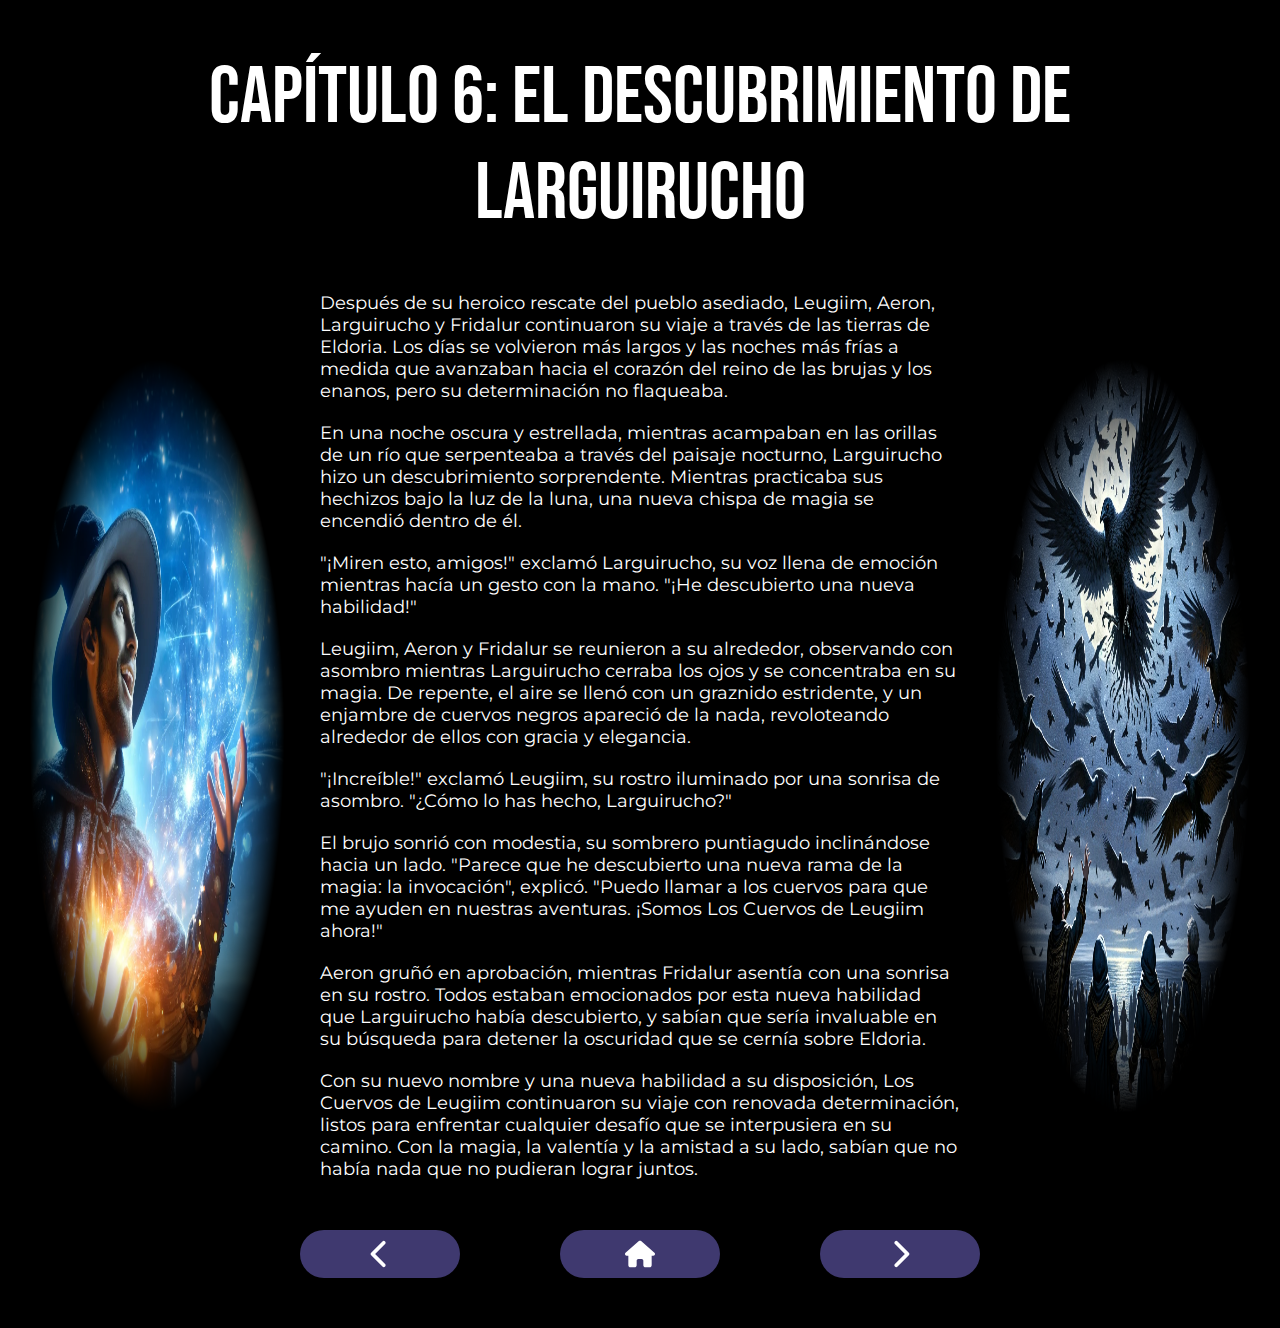
<file: capitulo6.html>
<!DOCTYPE html>
<html lang="en">
  <head>
    <meta charset="UTF-8" />
    <meta name="viewport" content="width=device-width, initial-scale=1.0" />
    <title>titulo</title>
    <link rel="stylesheet" href="css/libro.css" />
    <link rel="stylesheet" href="css/boton.css" />
  </head>
  <body>
    <h1 class="titulo">Capítulo 6: El Descubrimiento de Larguirucho</h1>
    <div class="contenido">
      <img src="imagenes/6-2.webp" alt="imagen del capitulo1" class="imagen" />
      <div class="texto">
        <p>
          Después de su heroico rescate del pueblo asediado, Leugiim, Aeron,
          Larguirucho y Fridalur continuaron su viaje a través de las tierras de
          Eldoria. Los días se volvieron más largos y las noches más frías a
          medida que avanzaban hacia el corazón del reino de las brujas y los
          enanos, pero su determinación no flaqueaba.
        </p>
        <p>
          En una noche oscura y estrellada, mientras acampaban en las orillas de
          un río que serpenteaba a través del paisaje nocturno, Larguirucho hizo
          un descubrimiento sorprendente. Mientras practicaba sus hechizos bajo
          la luz de la luna, una nueva chispa de magia se encendió dentro de él.
        </p>
        <p>
          "¡Miren esto, amigos!" exclamó Larguirucho, su voz llena de emoción
          mientras hacía un gesto con la mano. "¡He descubierto una nueva
          habilidad!"
        </p>
        <p>
          Leugiim, Aeron y Fridalur se reunieron a su alrededor, observando con
          asombro mientras Larguirucho cerraba los ojos y se concentraba en su
          magia. De repente, el aire se llenó con un graznido estridente, y un
          enjambre de cuervos negros apareció de la nada, revoloteando alrededor
          de ellos con gracia y elegancia.
        </p>
        <p>
          "¡Increíble!" exclamó Leugiim, su rostro iluminado por una sonrisa de
          asombro. "¿Cómo lo has hecho, Larguirucho?"
        </p>
        <p>
          El brujo sonrió con modestia, su sombrero puntiagudo inclinándose
          hacia un lado. "Parece que he descubierto una nueva rama de la magia:
          la invocación", explicó. "Puedo llamar a los cuervos para que me
          ayuden en nuestras aventuras. ¡Somos Los Cuervos de Leugiim ahora!"
        </p>
        <p>
          Aeron gruñó en aprobación, mientras Fridalur asentía con una sonrisa
          en su rostro. Todos estaban emocionados por esta nueva habilidad que
          Larguirucho había descubierto, y sabían que sería invaluable en su
          búsqueda para detener la oscuridad que se cernía sobre Eldoria.
        </p>
        <p>
          Con su nuevo nombre y una nueva habilidad a su disposición, Los
          Cuervos de Leugiim continuaron su viaje con renovada determinación,
          listos para enfrentar cualquier desafío que se interpusiera en su
          camino. Con la magia, la valentía y la amistad a su lado, sabían que
          no había nada que no pudieran lograr juntos.
        </p>
      </div>

      <img src="imagenes/6-3.webp" alt="imagen del capitulo1" class="imagen" />
    </div>
    <div class="botones">
      <a href="capitulo5.html" class="boton">
        <svg xmlns="http://www.w3.org/2000/svg" viewBox="0 0 320 512">
          <!--!Font Awesome Free 6.5.2 by @fontawesome - https://fontawesome.com License - https://fontawesome.com/license/free Copyright 2024 Fonticons, Inc.-->
          <path
            d="M9.4 233.4c-12.5 12.5-12.5 32.8 0 45.3l192 192c12.5 12.5 32.8 12.5 45.3 0s12.5-32.8 0-45.3L77.3 256 246.6 86.6c12.5-12.5 12.5-32.8 0-45.3s-32.8-12.5-45.3 0l-192 192z"
          />
        </svg>
      </a>
      <a href="index.html" class="boton">
        <svg xmlns="http://www.w3.org/2000/svg" viewBox="0 0 576 512">
          <!--!Font Awesome Free 6.5.2 by @fontawesome - https://fontawesome.com License - https://fontawesome.com/license/free Copyright 2024 Fonticons, Inc.-->
          <path
            d="M575.8 255.5c0 18-15 32.1-32 32.1h-32l.7 160.2c0 2.7-.2 5.4-.5 8.1V472c0 22.1-17.9 40-40 40H456c-1.1 0-2.2 0-3.3-.1c-1.4 .1-2.8 .1-4.2 .1H416 392c-22.1 0-40-17.9-40-40V448 384c0-17.7-14.3-32-32-32H256c-17.7 0-32 14.3-32 32v64 24c0 22.1-17.9 40-40 40H160 128.1c-1.5 0-3-.1-4.5-.2c-1.2 .1-2.4 .2-3.6 .2H104c-22.1 0-40-17.9-40-40V360c0-.9 0-1.9 .1-2.8V287.6H32c-18 0-32-14-32-32.1c0-9 3-17 10-24L266.4 8c7-7 15-8 22-8s15 2 21 7L564.8 231.5c8 7 12 15 11 24z"
          />
        </svg>
      </a>
      <a href="capitulo7.html" class="boton">
        <svg xmlns="http://www.w3.org/2000/svg" viewBox="0 0 320 512">
          <!--!Font Awesome Free 6.5.2 by @fontawesome - https://fontawesome.com License - https://fontawesome.com/license/free Copyright 2024 Fonticons, Inc.-->
          <path
            d="M310.6 233.4c12.5 12.5 12.5 32.8 0 45.3l-192 192c-12.5 12.5-32.8 12.5-45.3 0s-12.5-32.8 0-45.3L242.7 256 73.4 86.6c-12.5-12.5-12.5-32.8 0-45.3s32.8-12.5 45.3 0l192 192z"
          />
        </svg>
      </a>
    </div>
  </body>
</html>
</file>
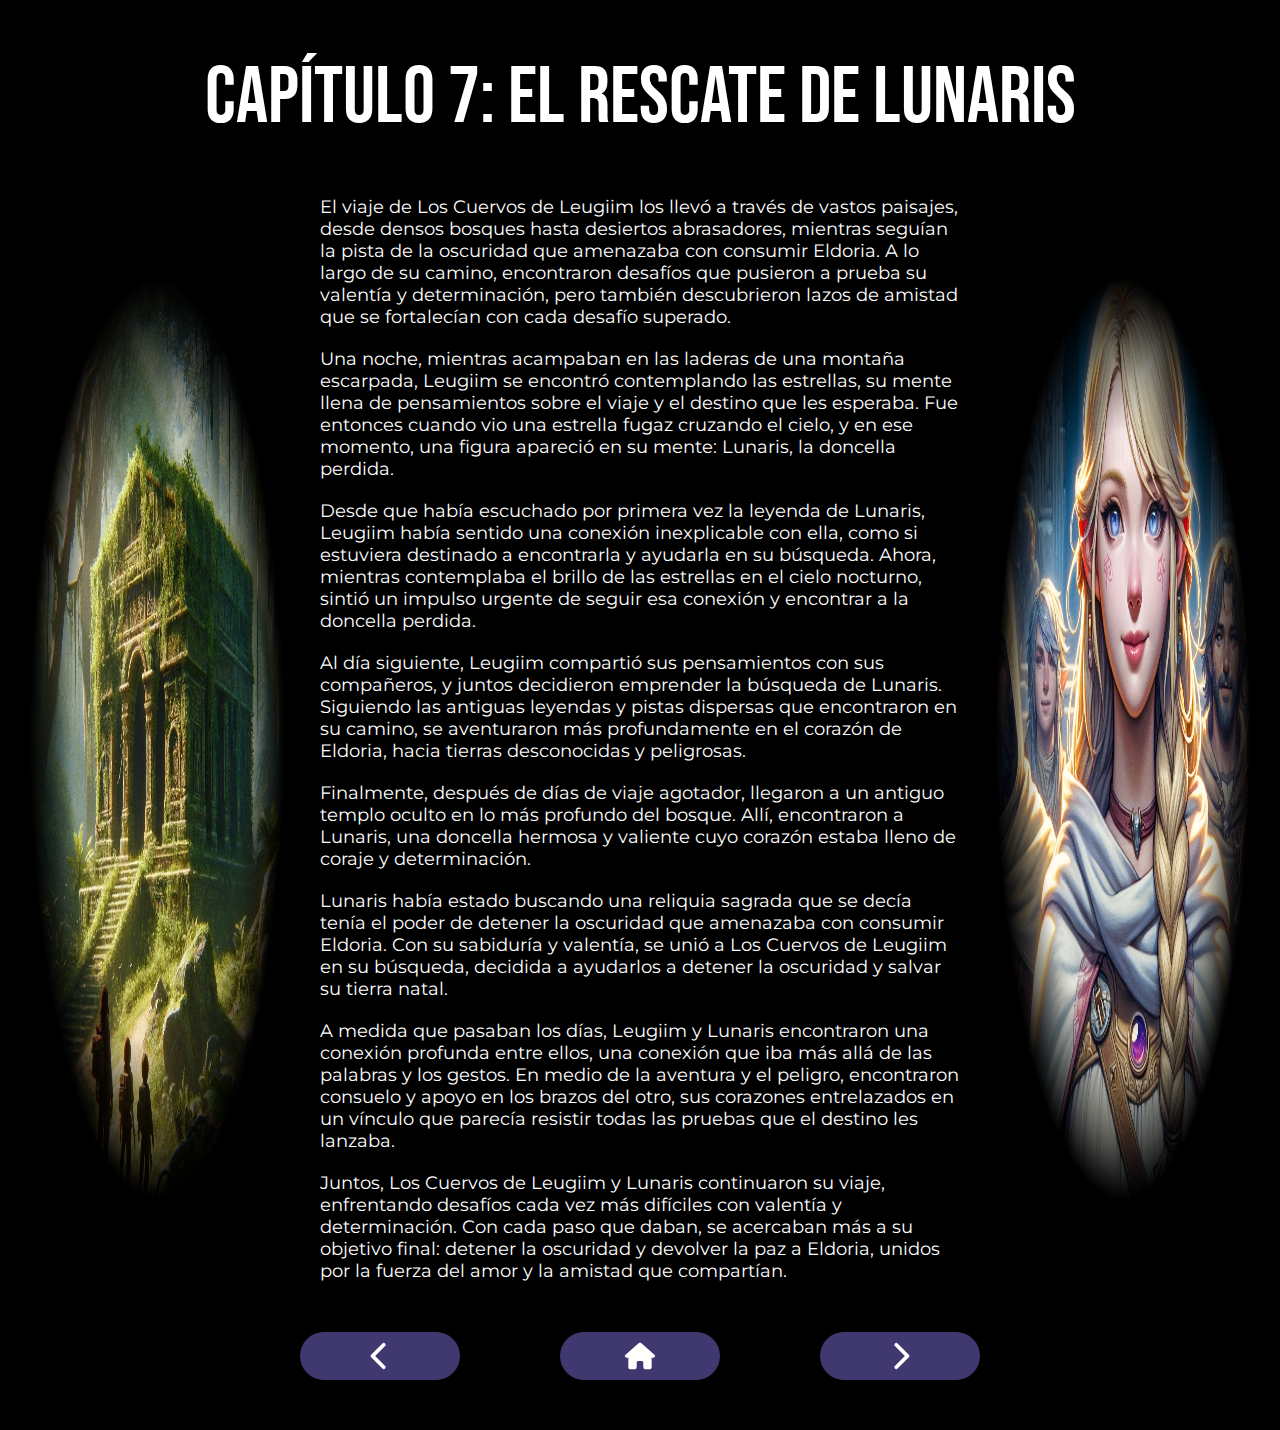
<file: capitulo7.html>
<!DOCTYPE html>
<html lang="en">
  <head>
    <meta charset="UTF-8" />
    <meta name="viewport" content="width=device-width, initial-scale=1.0" />
    <title>titulo</title>
    <link rel="stylesheet" href="css/libro.css" />
    <link rel="stylesheet" href="css/boton.css" />
  </head>
  <body>
    <h1 class="titulo">Capítulo 7: El Rescate de Lunaris</h1>
    <div class="contenido">
      <img src="imagenes/7-3.webp" alt="imagen del capitulo1" class="imagen" />
      <div class="texto">
        <p>
          El viaje de Los Cuervos de Leugiim los llevó a través de vastos
          paisajes, desde densos bosques hasta desiertos abrasadores, mientras
          seguían la pista de la oscuridad que amenazaba con consumir Eldoria. A
          lo largo de su camino, encontraron desafíos que pusieron a prueba su
          valentía y determinación, pero también descubrieron lazos de amistad
          que se fortalecían con cada desafío superado.
        </p>
        <p>
          Una noche, mientras acampaban en las laderas de una montaña escarpada,
          Leugiim se encontró contemplando las estrellas, su mente llena de
          pensamientos sobre el viaje y el destino que les esperaba. Fue
          entonces cuando vio una estrella fugaz cruzando el cielo, y en ese
          momento, una figura apareció en su mente: Lunaris, la doncella
          perdida.
        </p>
        <p>
          Desde que había escuchado por primera vez la leyenda de Lunaris,
          Leugiim había sentido una conexión inexplicable con ella, como si
          estuviera destinado a encontrarla y ayudarla en su búsqueda. Ahora,
          mientras contemplaba el brillo de las estrellas en el cielo nocturno,
          sintió un impulso urgente de seguir esa conexión y encontrar a la
          doncella perdida.
        </p>
        <p>
          Al día siguiente, Leugiim compartió sus pensamientos con sus
          compañeros, y juntos decidieron emprender la búsqueda de Lunaris.
          Siguiendo las antiguas leyendas y pistas dispersas que encontraron en
          su camino, se aventuraron más profundamente en el corazón de Eldoria,
          hacia tierras desconocidas y peligrosas.
        </p>
        <p>
          Finalmente, después de días de viaje agotador, llegaron a un antiguo
          templo oculto en lo más profundo del bosque. Allí, encontraron a
          Lunaris, una doncella hermosa y valiente cuyo corazón estaba lleno de
          coraje y determinación.
        </p>
        <p>
          Lunaris había estado buscando una reliquia sagrada que se decía tenía
          el poder de detener la oscuridad que amenazaba con consumir Eldoria.
          Con su sabiduría y valentía, se unió a Los Cuervos de Leugiim en su
          búsqueda, decidida a ayudarlos a detener la oscuridad y salvar su
          tierra natal.
        </p>
        <p>
          A medida que pasaban los días, Leugiim y Lunaris encontraron una
          conexión profunda entre ellos, una conexión que iba más allá de las
          palabras y los gestos. En medio de la aventura y el peligro,
          encontraron consuelo y apoyo en los brazos del otro, sus corazones
          entrelazados en un vínculo que parecía resistir todas las pruebas que
          el destino les lanzaba.
        </p>
        <p>
          Juntos, Los Cuervos de Leugiim y Lunaris continuaron su viaje,
          enfrentando desafíos cada vez más difíciles con valentía y
          determinación. Con cada paso que daban, se acercaban más a su objetivo
          final: detener la oscuridad y devolver la paz a Eldoria, unidos por la
          fuerza del amor y la amistad que compartían.
        </p>
      </div>

      <img src="imagenes/7-4.webp" alt="imagen del capitulo1" class="imagen" />
    </div>
    <div class="botones">
      <a href="capitulo6.html" class="boton">
        <svg xmlns="http://www.w3.org/2000/svg" viewBox="0 0 320 512">
          <!--!Font Awesome Free 6.5.2 by @fontawesome - https://fontawesome.com License - https://fontawesome.com/license/free Copyright 2024 Fonticons, Inc.-->
          <path
            d="M9.4 233.4c-12.5 12.5-12.5 32.8 0 45.3l192 192c12.5 12.5 32.8 12.5 45.3 0s12.5-32.8 0-45.3L77.3 256 246.6 86.6c12.5-12.5 12.5-32.8 0-45.3s-32.8-12.5-45.3 0l-192 192z"
          />
        </svg>
      </a>
      <a href="index.html" class="boton">
        <svg xmlns="http://www.w3.org/2000/svg" viewBox="0 0 576 512">
          <!--!Font Awesome Free 6.5.2 by @fontawesome - https://fontawesome.com License - https://fontawesome.com/license/free Copyright 2024 Fonticons, Inc.-->
          <path
            d="M575.8 255.5c0 18-15 32.1-32 32.1h-32l.7 160.2c0 2.7-.2 5.4-.5 8.1V472c0 22.1-17.9 40-40 40H456c-1.1 0-2.2 0-3.3-.1c-1.4 .1-2.8 .1-4.2 .1H416 392c-22.1 0-40-17.9-40-40V448 384c0-17.7-14.3-32-32-32H256c-17.7 0-32 14.3-32 32v64 24c0 22.1-17.9 40-40 40H160 128.1c-1.5 0-3-.1-4.5-.2c-1.2 .1-2.4 .2-3.6 .2H104c-22.1 0-40-17.9-40-40V360c0-.9 0-1.9 .1-2.8V287.6H32c-18 0-32-14-32-32.1c0-9 3-17 10-24L266.4 8c7-7 15-8 22-8s15 2 21 7L564.8 231.5c8 7 12 15 11 24z"
          />
        </svg>
      </a>
      <a href="capitulo8.html" class="boton">
        <svg xmlns="http://www.w3.org/2000/svg" viewBox="0 0 320 512">
          <!--!Font Awesome Free 6.5.2 by @fontawesome - https://fontawesome.com License - https://fontawesome.com/license/free Copyright 2024 Fonticons, Inc.-->
          <path
            d="M310.6 233.4c12.5 12.5 12.5 32.8 0 45.3l-192 192c-12.5 12.5-32.8 12.5-45.3 0s-12.5-32.8 0-45.3L242.7 256 73.4 86.6c-12.5-12.5-12.5-32.8 0-45.3s32.8-12.5 45.3 0l192 192z"
          />
        </svg>
      </a>
    </div>
  </body>
</html>
</file>
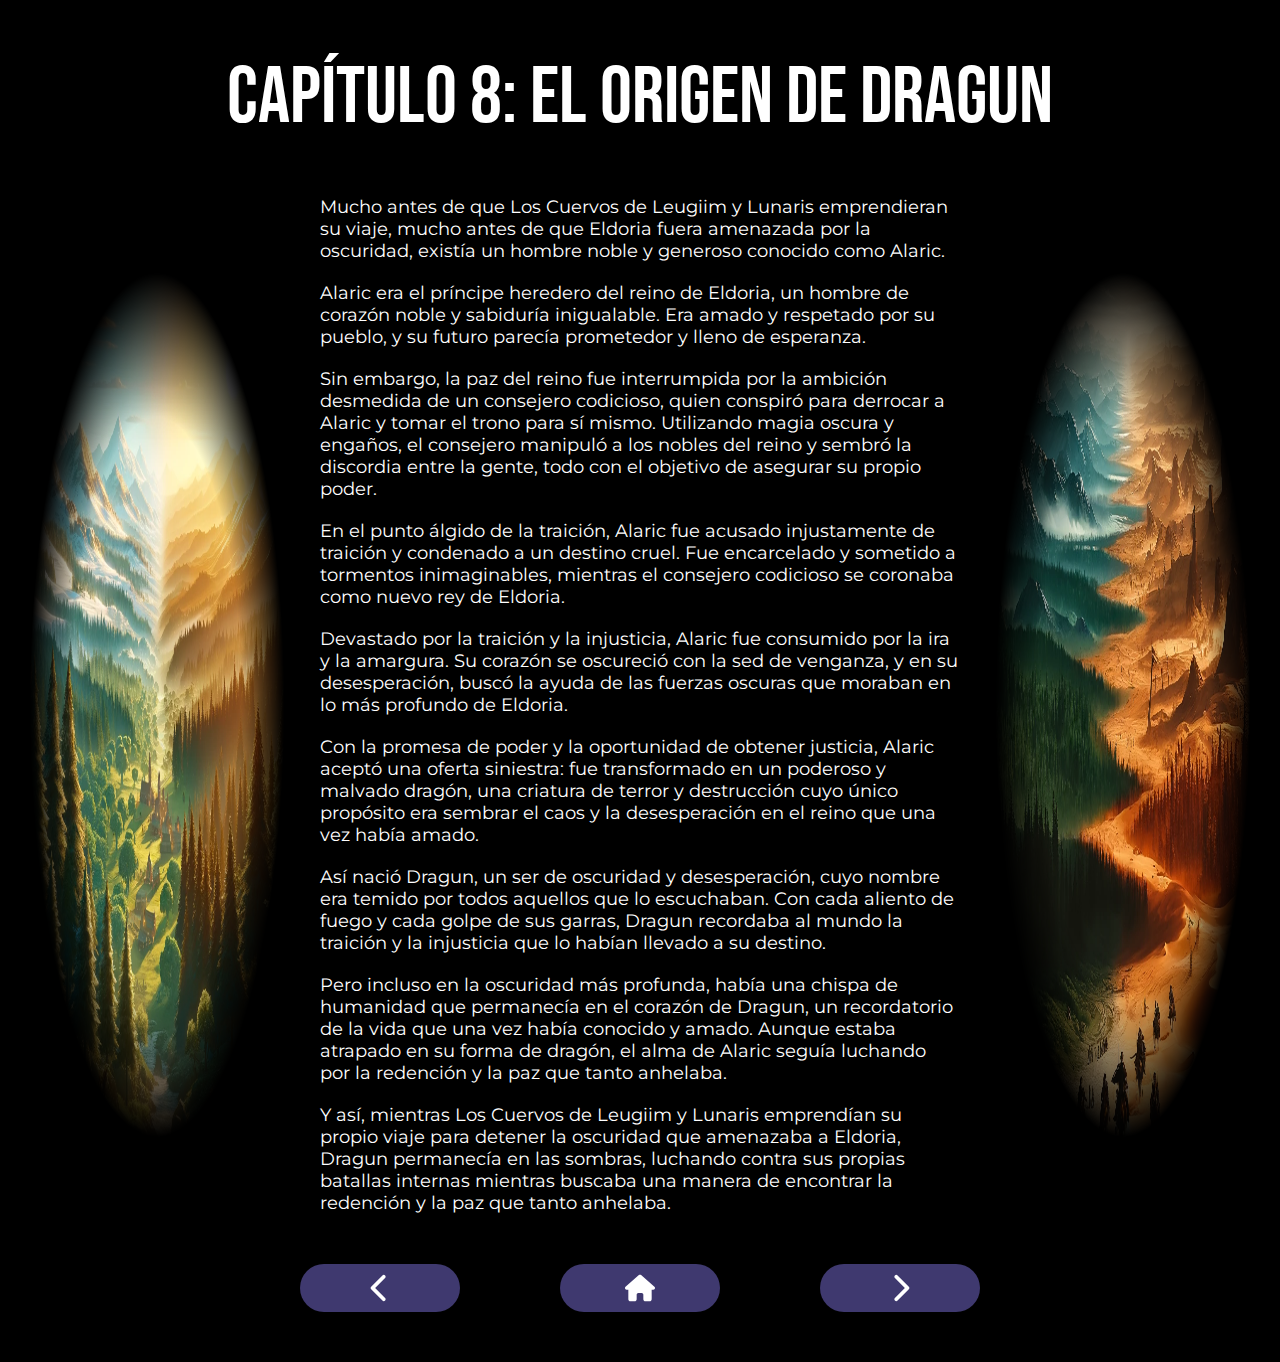
<file: capitulo8.html>
<!DOCTYPE html>
<html lang="en">
  <head>
    <meta charset="UTF-8" />
    <meta name="viewport" content="width=device-width, initial-scale=1.0" />
    <title>titulo</title>
    <link rel="stylesheet" href="css/libro.css" />
    <link rel="stylesheet" href="css/boton.css" />
  </head>
  <body>
    <h1 class="titulo">Capítulo 8: El Origen de Dragun</h1>
    <div class="contenido">
      <img src="imagenes/4-1.webp" alt="imagen del capitulo1" class="imagen" />
      <div class="texto">
        <p>
          Mucho antes de que Los Cuervos de Leugiim y Lunaris emprendieran su
          viaje, mucho antes de que Eldoria fuera amenazada por la oscuridad,
          existía un hombre noble y generoso conocido como Alaric.
        </p>
        <p>
          Alaric era el príncipe heredero del reino de Eldoria, un hombre de
          corazón noble y sabiduría inigualable. Era amado y respetado por su
          pueblo, y su futuro parecía prometedor y lleno de esperanza.
        </p>
        <p>
          Sin embargo, la paz del reino fue interrumpida por la ambición
          desmedida de un consejero codicioso, quien conspiró para derrocar a
          Alaric y tomar el trono para sí mismo. Utilizando magia oscura y
          engaños, el consejero manipuló a los nobles del reino y sembró la
          discordia entre la gente, todo con el objetivo de asegurar su propio
          poder.
        </p>
        <p>
          En el punto álgido de la traición, Alaric fue acusado injustamente de
          traición y condenado a un destino cruel. Fue encarcelado y sometido a
          tormentos inimaginables, mientras el consejero codicioso se coronaba
          como nuevo rey de Eldoria.
        </p>
        <p>
          Devastado por la traición y la injusticia, Alaric fue consumido por la
          ira y la amargura. Su corazón se oscureció con la sed de venganza, y
          en su desesperación, buscó la ayuda de las fuerzas oscuras que moraban
          en lo más profundo de Eldoria.
        </p>
        <p>
          Con la promesa de poder y la oportunidad de obtener justicia, Alaric
          aceptó una oferta siniestra: fue transformado en un poderoso y malvado
          dragón, una criatura de terror y destrucción cuyo único propósito era
          sembrar el caos y la desesperación en el reino que una vez había
          amado.
        </p>
        <p>
          Así nació Dragun, un ser de oscuridad y desesperación, cuyo nombre era
          temido por todos aquellos que lo escuchaban. Con cada aliento de fuego
          y cada golpe de sus garras, Dragun recordaba al mundo la traición y la
          injusticia que lo habían llevado a su destino.
        </p>
        <p>
          Pero incluso en la oscuridad más profunda, había una chispa de
          humanidad que permanecía en el corazón de Dragun, un recordatorio de
          la vida que una vez había conocido y amado. Aunque estaba atrapado en
          su forma de dragón, el alma de Alaric seguía luchando por la redención
          y la paz que tanto anhelaba.
        </p>
        <p>
          Y así, mientras Los Cuervos de Leugiim y Lunaris emprendían su propio
          viaje para detener la oscuridad que amenazaba a Eldoria, Dragun
          permanecía en las sombras, luchando contra sus propias batallas
          internas mientras buscaba una manera de encontrar la redención y la
          paz que tanto anhelaba.
        </p>
      </div>

      <img src="imagenes/7-1.webp" alt="imagen del capitulo1" class="imagen" />
    </div>
    <div class="botones">
      <a href="capitulo7.html" class="boton">
        <svg xmlns="http://www.w3.org/2000/svg" viewBox="0 0 320 512">
          <!--!Font Awesome Free 6.5.2 by @fontawesome - https://fontawesome.com License - https://fontawesome.com/license/free Copyright 2024 Fonticons, Inc.-->
          <path
            d="M9.4 233.4c-12.5 12.5-12.5 32.8 0 45.3l192 192c12.5 12.5 32.8 12.5 45.3 0s12.5-32.8 0-45.3L77.3 256 246.6 86.6c12.5-12.5 12.5-32.8 0-45.3s-32.8-12.5-45.3 0l-192 192z"
          />
        </svg>
      </a>
      <a href="index.html" class="boton">
        <svg xmlns="http://www.w3.org/2000/svg" viewBox="0 0 576 512">
          <!--!Font Awesome Free 6.5.2 by @fontawesome - https://fontawesome.com License - https://fontawesome.com/license/free Copyright 2024 Fonticons, Inc.-->
          <path
            d="M575.8 255.5c0 18-15 32.1-32 32.1h-32l.7 160.2c0 2.7-.2 5.4-.5 8.1V472c0 22.1-17.9 40-40 40H456c-1.1 0-2.2 0-3.3-.1c-1.4 .1-2.8 .1-4.2 .1H416 392c-22.1 0-40-17.9-40-40V448 384c0-17.7-14.3-32-32-32H256c-17.7 0-32 14.3-32 32v64 24c0 22.1-17.9 40-40 40H160 128.1c-1.5 0-3-.1-4.5-.2c-1.2 .1-2.4 .2-3.6 .2H104c-22.1 0-40-17.9-40-40V360c0-.9 0-1.9 .1-2.8V287.6H32c-18 0-32-14-32-32.1c0-9 3-17 10-24L266.4 8c7-7 15-8 22-8s15 2 21 7L564.8 231.5c8 7 12 15 11 24z"
          />
        </svg>
      </a>
      <a href="capitulo9.html" class="boton">
        <svg xmlns="http://www.w3.org/2000/svg" viewBox="0 0 320 512">
          <!--!Font Awesome Free 6.5.2 by @fontawesome - https://fontawesome.com License - https://fontawesome.com/license/free Copyright 2024 Fonticons, Inc.-->
          <path
            d="M310.6 233.4c12.5 12.5 12.5 32.8 0 45.3l-192 192c-12.5 12.5-32.8 12.5-45.3 0s-12.5-32.8 0-45.3L242.7 256 73.4 86.6c-12.5-12.5-12.5-32.8 0-45.3s32.8-12.5 45.3 0l192 192z"
          />
        </svg>
      </a>
    </div>
  </body>
</html>
</file>
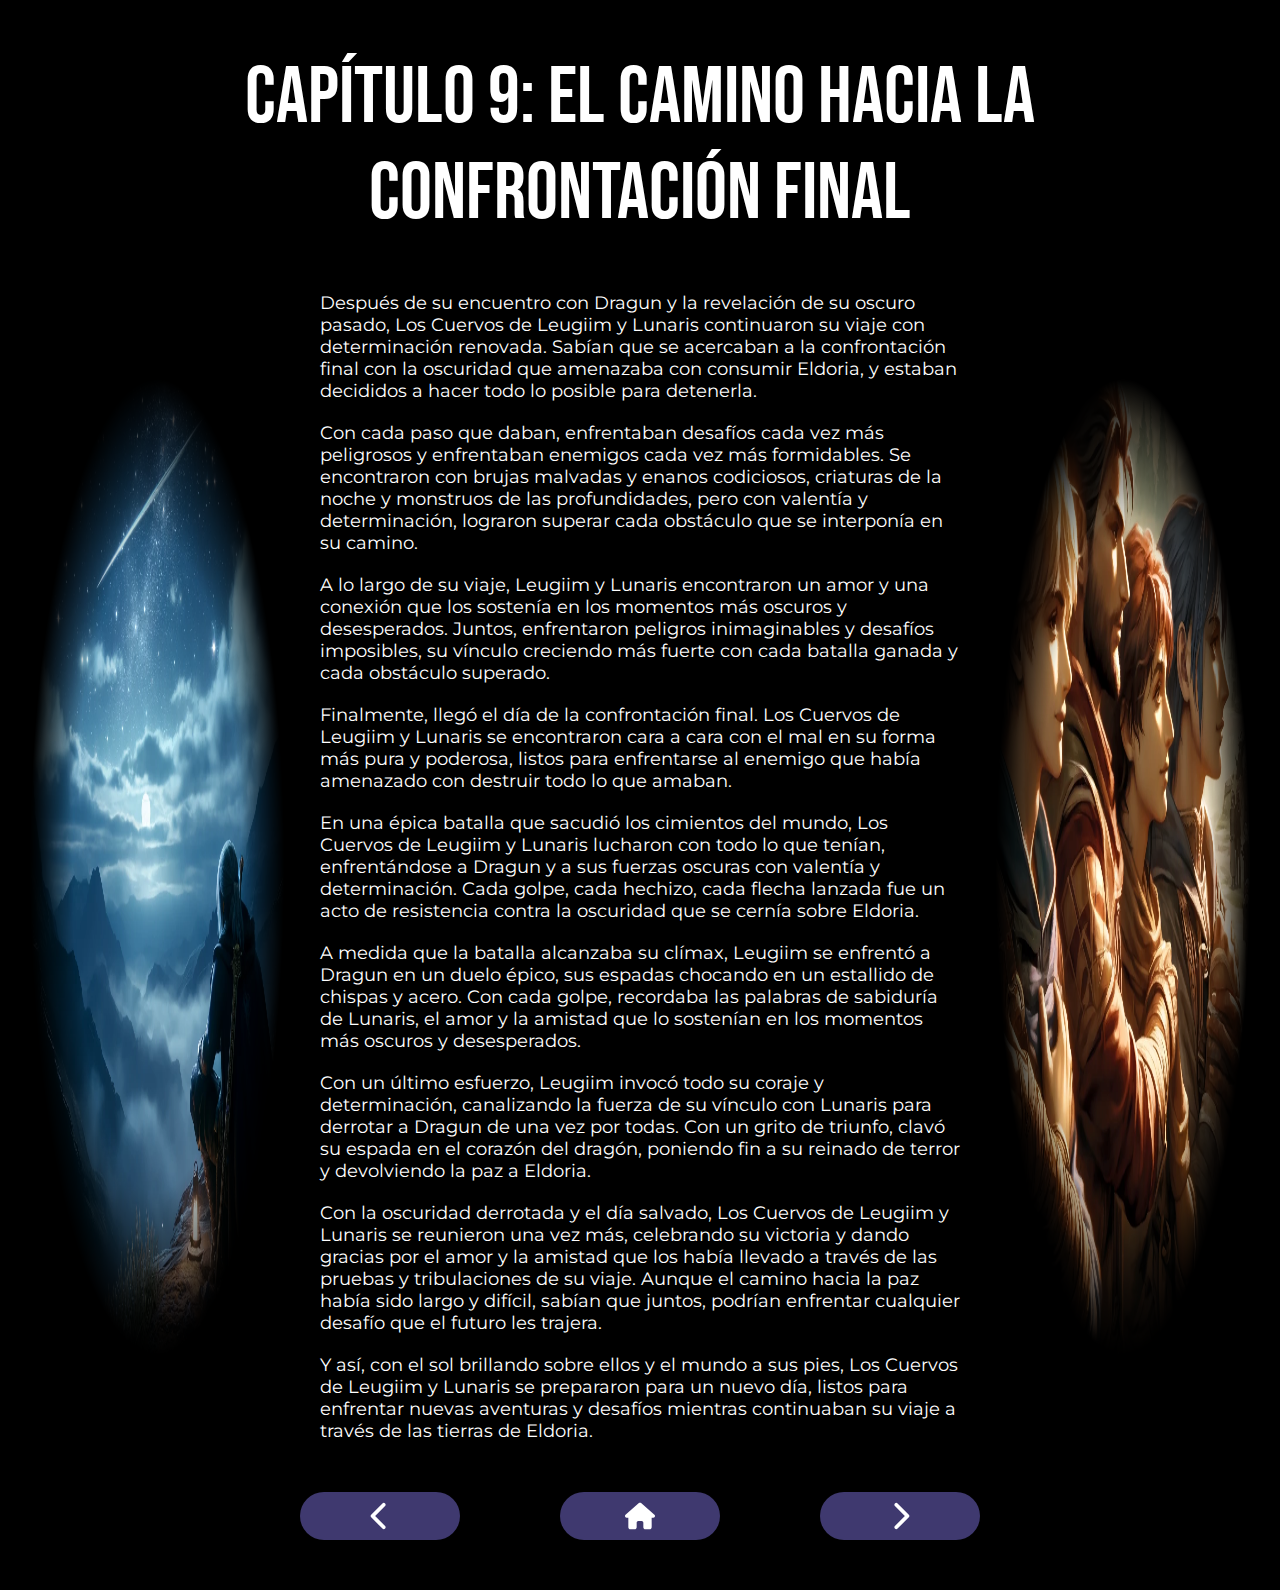
<file: capitulo9.html>
<!DOCTYPE html>
<html lang="en">
  <head>
    <meta charset="UTF-8" />
    <meta name="viewport" content="width=device-width, initial-scale=1.0" />
    <title>titulo</title>
    <link rel="stylesheet" href="css/libro.css" />
    <link rel="stylesheet" href="css/boton.css" />
  </head>
  <body>
    <h1 class="titulo">Capítulo 9: El Camino hacia la Confrontación Final</h1>
    <div class="contenido">
      <img src="imagenes/7-2.webp" alt="imagen del capitulo1" class="imagen" />
      <div class="texto">
        <p>
          Después de su encuentro con Dragun y la revelación de su oscuro
          pasado, Los Cuervos de Leugiim y Lunaris continuaron su viaje con
          determinación renovada. Sabían que se acercaban a la confrontación
          final con la oscuridad que amenazaba con consumir Eldoria, y estaban
          decididos a hacer todo lo posible para detenerla.
        </p>
        <p>
          Con cada paso que daban, enfrentaban desafíos cada vez más peligrosos
          y enfrentaban enemigos cada vez más formidables. Se encontraron con
          brujas malvadas y enanos codiciosos, criaturas de la noche y monstruos
          de las profundidades, pero con valentía y determinación, lograron
          superar cada obstáculo que se interponía en su camino.
        </p>
        <p>
          A lo largo de su viaje, Leugiim y Lunaris encontraron un amor y una
          conexión que los sostenía en los momentos más oscuros y desesperados.
          Juntos, enfrentaron peligros inimaginables y desafíos imposibles, su
          vínculo creciendo más fuerte con cada batalla ganada y cada obstáculo
          superado.
        </p>
        <p>
          Finalmente, llegó el día de la confrontación final. Los Cuervos de
          Leugiim y Lunaris se encontraron cara a cara con el mal en su forma
          más pura y poderosa, listos para enfrentarse al enemigo que había
          amenazado con destruir todo lo que amaban.
        </p>
        <p>
          En una épica batalla que sacudió los cimientos del mundo, Los Cuervos
          de Leugiim y Lunaris lucharon con todo lo que tenían, enfrentándose a
          Dragun y a sus fuerzas oscuras con valentía y determinación. Cada
          golpe, cada hechizo, cada flecha lanzada fue un acto de resistencia
          contra la oscuridad que se cernía sobre Eldoria.
        </p>
        <p>
          A medida que la batalla alcanzaba su clímax, Leugiim se enfrentó a
          Dragun en un duelo épico, sus espadas chocando en un estallido de
          chispas y acero. Con cada golpe, recordaba las palabras de sabiduría
          de Lunaris, el amor y la amistad que lo sostenían en los momentos más
          oscuros y desesperados.
        </p>
        <p>
          Con un último esfuerzo, Leugiim invocó todo su coraje y determinación,
          canalizando la fuerza de su vínculo con Lunaris para derrotar a Dragun
          de una vez por todas. Con un grito de triunfo, clavó su espada en el
          corazón del dragón, poniendo fin a su reinado de terror y devolviendo
          la paz a Eldoria.
        </p>
        <p>
          Con la oscuridad derrotada y el día salvado, Los Cuervos de Leugiim y
          Lunaris se reunieron una vez más, celebrando su victoria y dando
          gracias por el amor y la amistad que los había llevado a través de las
          pruebas y tribulaciones de su viaje. Aunque el camino hacia la paz
          había sido largo y difícil, sabían que juntos, podrían enfrentar
          cualquier desafío que el futuro les trajera.
        </p>
        <p>
          Y así, con el sol brillando sobre ellos y el mundo a sus pies, Los
          Cuervos de Leugiim y Lunaris se prepararon para un nuevo día, listos
          para enfrentar nuevas aventuras y desafíos mientras continuaban su
          viaje a través de las tierras de Eldoria.
        </p>
      </div>

      <img src="imagenes/4-5.webp" alt="imagen del capitulo1" class="imagen" />
    </div>
    <div class="botones">
      <a href="capitulo8.html" class="boton">
        <svg xmlns="http://www.w3.org/2000/svg" viewBox="0 0 320 512">
          <!--!Font Awesome Free 6.5.2 by @fontawesome - https://fontawesome.com License - https://fontawesome.com/license/free Copyright 2024 Fonticons, Inc.-->
          <path
            d="M9.4 233.4c-12.5 12.5-12.5 32.8 0 45.3l192 192c12.5 12.5 32.8 12.5 45.3 0s12.5-32.8 0-45.3L77.3 256 246.6 86.6c12.5-12.5 12.5-32.8 0-45.3s-32.8-12.5-45.3 0l-192 192z"
          />
        </svg>
      </a>
      <a href="index.html" class="boton">
        <svg xmlns="http://www.w3.org/2000/svg" viewBox="0 0 576 512">
          <!--!Font Awesome Free 6.5.2 by @fontawesome - https://fontawesome.com License - https://fontawesome.com/license/free Copyright 2024 Fonticons, Inc.-->
          <path
            d="M575.8 255.5c0 18-15 32.1-32 32.1h-32l.7 160.2c0 2.7-.2 5.4-.5 8.1V472c0 22.1-17.9 40-40 40H456c-1.1 0-2.2 0-3.3-.1c-1.4 .1-2.8 .1-4.2 .1H416 392c-22.1 0-40-17.9-40-40V448 384c0-17.7-14.3-32-32-32H256c-17.7 0-32 14.3-32 32v64 24c0 22.1-17.9 40-40 40H160 128.1c-1.5 0-3-.1-4.5-.2c-1.2 .1-2.4 .2-3.6 .2H104c-22.1 0-40-17.9-40-40V360c0-.9 0-1.9 .1-2.8V287.6H32c-18 0-32-14-32-32.1c0-9 3-17 10-24L266.4 8c7-7 15-8 22-8s15 2 21 7L564.8 231.5c8 7 12 15 11 24z"
          />
        </svg>
      </a>
      <a href="capitulo10.html" class="boton">
        <svg xmlns="http://www.w3.org/2000/svg" viewBox="0 0 320 512">
          <!--!Font Awesome Free 6.5.2 by @fontawesome - https://fontawesome.com License - https://fontawesome.com/license/free Copyright 2024 Fonticons, Inc.-->
          <path
            d="M310.6 233.4c12.5 12.5 12.5 32.8 0 45.3l-192 192c-12.5 12.5-32.8 12.5-45.3 0s-12.5-32.8 0-45.3L242.7 256 73.4 86.6c-12.5-12.5-12.5-32.8 0-45.3s32.8-12.5 45.3 0l192 192z"
          />
        </svg>
      </a>
    </div>
  </body>
</html>
</file>
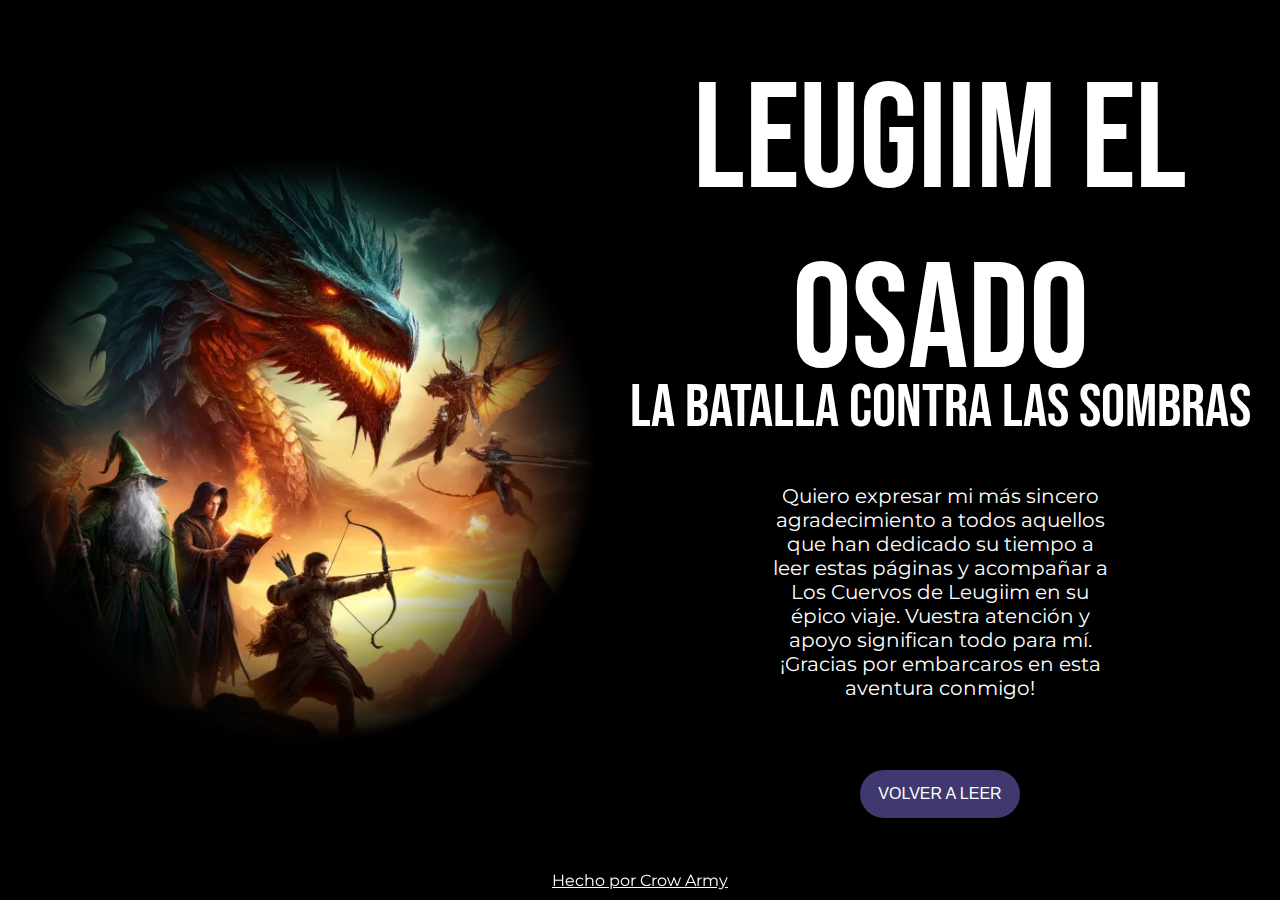
<file: despedida.html>
<!DOCTYPE html>
<html lang="en">
  <head>
    <meta charset="UTF-8" />
    <meta name="viewport" content="width=device-width, initial-scale=1.0" />
    <title>Document</title>
    <link rel="stylesheet" href="css/portada.css" />
    <link rel="stylesheet" href="css/boton.css" />
  </head>
  <body>
    <img src="imagenes/0.webp" alt="portada" class="imagen" />
    <div class="contenedor">
      <h1 class="titulo">Leugiim el Osado</h1>
      <h2 class="subtitulo">La Batalla contra las Sombras</h2>
      <p class="agradecimiento">
        Quiero expresar mi más sincero agradecimiento a todos aquellos que han
        dedicado su tiempo a leer estas páginas y acompañar a Los Cuervos de
        Leugiim en su épico viaje. Vuestra atención y apoyo significan todo para
        mí. ¡Gracias por embarcaros en esta aventura conmigo!
      </p>
      <a href="index.html" class="boton">Volver a leer</a>
    </div>
    <footer class="footer">
      <a href="https://www.crowarmy.es/" target="_blank">Hecho por Crow Army</a>
    </footer>
  </body>
</html>
</file>
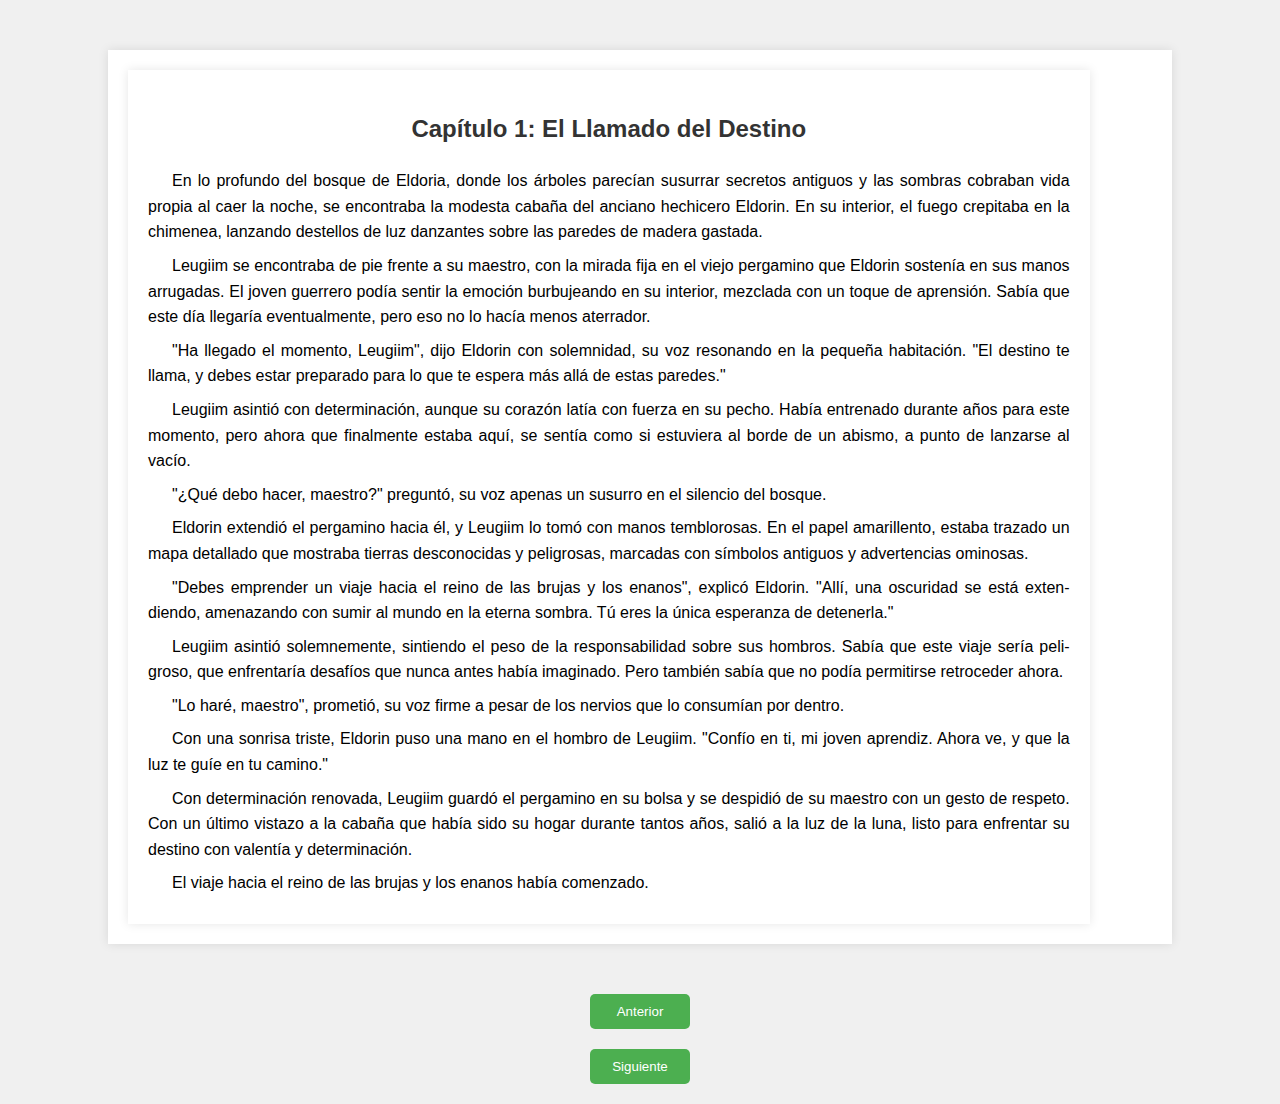
<file: dragun.html>
<!DOCTYPE html>
<html lang="es">
  <head>
    <meta charset="UTF-8" />
    <meta name="viewport" content="width=device-width, initial-scale=1.0" />
    <title>Libro de Los Cuervos de Leugiim</title>
    <style>
      body {
        font-family: Arial, sans-serif;
        margin: 0;
        padding: 0;
        background-color: #f0f0f0;
      }

      #content {
        width: 80%;
        margin: 50px auto;
        padding: 20px;
        background-color: #fff;
        box-shadow: 0 0 10px rgba(0, 0, 0, 0.1);
        line-height: 1.6;
        text-align: justify;
        hyphens: auto;
      }
      .page-container {
        width: 100%;
        height: 500px; /* Altura fija para las páginas */
        overflow-y: scroll; /* Agrega barra de desplazamiento vertical */
      }

      .page {
        width: 90%;
        margin: 0 auto;
        padding: 20px;
        background-color: #fff;
        box-shadow: 0 0 10px rgba(0, 0, 0, 0.1);
        line-height: 1.6;
        text-align: justify;
        hyphens: auto;
      }

      h2 {
        text-align: center;
        color: #333;
      }

      p {
        text-indent: 1.5em;
        margin: 0.5em 0;
      }

      .page:nth-child(odd) {
        float: left;
      }

      .page:nth-child(even) {
        float: right;
      }

      .clearfix::after {
        content: "";
        display: table;
        clear: both;
      }

      #prevButton,
      #nextButton {
        display: block;
        width: 100px;
        margin: 20px auto;
        padding: 10px;
        text-align: center;
        background-color: #4caf50;
        color: white;
        text-decoration: none;
        border: none;
        border-radius: 5px;
        cursor: pointer;
      }

      #prevButton:hover,
      #nextButton:hover {
        background-color: #45a049;
      }
    </style>
  </head>
  <body>
    <div id="content" class="clearfix">
      <div class="page">
        <h2>Capítulo 1: El Llamado del Destino</h2>
        <p>
          En lo profundo del bosque de Eldoria, donde los árboles parecían
          susurrar secretos antiguos y las sombras cobraban vida propia al caer
          la noche, se encontraba la modesta cabaña del anciano hechicero
          Eldorin. En su interior, el fuego crepitaba en la chimenea, lanzando
          destellos de luz danzantes sobre las paredes de madera gastada.
        </p>

        <p>
          Leugiim se encontraba de pie frente a su maestro, con la mirada fija
          en el viejo pergamino que Eldorin sostenía en sus manos arrugadas. El
          joven guerrero podía sentir la emoción burbujeando en su interior,
          mezclada con un toque de aprensión. Sabía que este día llegaría
          eventualmente, pero eso no lo hacía menos aterrador.
        </p>

        <p>
          "Ha llegado el momento, Leugiim", dijo Eldorin con solemnidad, su voz
          resonando en la pequeña habitación. "El destino te llama, y debes
          estar preparado para lo que te espera más allá de estas paredes."
        </p>

        <p>
          Leugiim asintió con determinación, aunque su corazón latía con fuerza
          en su pecho. Había entrenado durante años para este momento, pero
          ahora que finalmente estaba aquí, se sentía como si estuviera al borde
          de un abismo, a punto de lanzarse al vacío.
        </p>

        <p>
          "¿Qué debo hacer, maestro?" preguntó, su voz apenas un susurro en el
          silencio del bosque.
        </p>

        <p>
          Eldorin extendió el pergamino hacia él, y Leugiim lo tomó con manos
          temblorosas. En el papel amarillento, estaba trazado un mapa detallado
          que mostraba tierras desconocidas y peligrosas, marcadas con símbolos
          antiguos y advertencias ominosas.
        </p>

        <p>
          "Debes emprender un viaje hacia el reino de las brujas y los enanos",
          explicó Eldorin. "Allí, una oscuridad se está extendiendo, amenazando
          con sumir al mundo en la eterna sombra. Tú eres la única esperanza de
          detenerla."
        </p>

        <p>
          Leugiim asintió solemnemente, sintiendo el peso de la responsabilidad
          sobre sus hombros. Sabía que este viaje sería peligroso, que
          enfrentaría desafíos que nunca antes había imaginado. Pero también
          sabía que no podía permitirse retroceder ahora.
        </p>

        <p>
          "Lo haré, maestro", prometió, su voz firme a pesar de los nervios que
          lo consumían por dentro.
        </p>

        <p>
          Con una sonrisa triste, Eldorin puso una mano en el hombro de Leugiim.
          "Confío en ti, mi joven aprendiz. Ahora ve, y que la luz te guíe en tu
          camino."
        </p>

        <p>
          Con determinación renovada, Leugiim guardó el pergamino en su bolsa y
          se despidió de su maestro con un gesto de respeto. Con un último
          vistazo a la cabaña que había sido su hogar durante tantos años, salió
          a la luz de la luna, listo para enfrentar su destino con valentía y
          determinación.
        </p>

        <p>
          El viaje hacia el reino de las brujas y los enanos había comenzado.
        </p>
      </div>
      <div class="page">
        <h2>Capítulo 2: Capítulo 2: Encuentro en el Camino</h2>

        <p>
          El sol se elevaba lentamente sobre el horizonte, bañando el paisaje en
          tonos dorados y rosados mientras Leugiim y su fiel compañero Aeron
          avanzaban por el sendero polvoriento que serpenteba a través del
          bosque. El joven guerrero estaba absorto en sus pensamientos, su mente
          dando vueltas a las palabras de su maestro y al desafío que tenía por
          delante.
        </p>

        <p>
          De repente, un estruendo resonó entre los árboles, interrumpiendo sus
          reflexiones. Leugiim se detuvo en seco, alerta, mientras Aeron gruñía
          bajo su aliento, sus orejas erguidas en atención.
        </p>

        <p>
          De entre los arbustos cercanos emergió una figura alta y delgada,
          envuelta en una túnica oscura y llena de adornos extravagantes. Su
          rostro estaba oculto bajo un sombrero puntiagudo, y sus ojos brillaban
          con una chispa de malicia.
        </p>

        <p>
          "¡Hola, viajeros!" exclamó la figura con una voz estridente que hacía
          eco entre los árboles. "¡Veo que están en un apuro! ¿Necesitan ayuda?"
        </p>

        <p>
          Leugiim frunció el ceño, desconfiado ante la apariencia del extraño.
          Había oído suficientes historias sobre los engaños de los brujos para
          saber que debía tener cuidado.
        </p>

        <p>
          "No necesitamos tu ayuda, brujo", respondió con firmeza, poniendo una
          mano sobre la empuñadura de su espada. "Continuaremos nuestro camino
          sin ti."
        </p>

        <p>
          El brujo soltó una carcajada estridente, agitando una mano huesuda en
          un gesto de desdén. "Oh, vamos, no seas así, amigo. No todos los
          brujos somos malvados, ¿sabes? Yo, por ejemplo, soy Larguirucho, el
          brujo más ingenioso y divertido que jamás hayas conocido."
        </p>

        <p>
          Aeron gruñó nuevamente, sus dientes mostrando su desconfianza, pero
          Leugiim notó una chispa de curiosidad brillando en sus ojos. Tal vez,
          pensó, no todos los brujos eran tan malvados como decían las
          historias.
        </p>

        <p>
          "¿Qué quieres, Larguirucho?" preguntó, manteniendo su guardia alta
          pero dispuesto a escuchar lo que el brujo tenía que decir.
        </p>

        <p>
          El brujo se inclinó en una reverencia exagerada, su sombrero casi
          rozando el suelo. "Solo quería ofrecerles un poco de compañía en su
          viaje, eso es todo. Además, tengo información valiosa sobre el camino
          que están siguiendo. ¿No les gustaría saber qué peligros los esperan
          más adelante?"
        </p>

        <p>
          Leugiim vaciló por un momento, evaluando las palabras del brujo. Si
          bien sabía que no podía confiar plenamente en él, también sabía que
          cualquier información que pudiera ayudarlo en su búsqueda sería
          invaluable.
        </p>

        <p>
          "Está bien, Larguirucho", dijo finalmente, con precaución. "Puedes
          acompañarnos, pero ten en cuenta que no toleraré ningún truco o
          traición."
        </p>

        <p>
          El brujo soltó una carcajada triunfante, sus ojos brillando con
          malicia. "¡Oh, no te preocupes por eso, amigo! Estoy aquí para ayudar,
          no para hacerte daño. ¡Además, prometo que te divertirás mucho en mi
          compañía!"
        </p>

        <p>
          Con un suspiro resignado, Leugiim asintió y continuaron su viaje, con
          el brujo Larguirucho siguiéndolos de cerca, sus risas retumbando entre
          los árboles mientras avanzaban hacia lo desconocido.
        </p>
      </div>
      <div class="page">
        <h2>Capítulo 3: La Prueba del Dragón</h2>

        <p>
          La senda serpenteaba entre las montañas escarpadas, llevando a
          Leugiim, Aeron y el brujo Larguirucho cada vez más cerca del reino de
          las brujas y los enanos. El aire estaba cargado de tensión mientras
          avanzaban, sus pasos resonando en el silencio del desfiladero.
        </p>

        <p>
          De repente, un rugido ensordecedor hizo eco entre las paredes de roca,
          haciendo que los tres se detuvieran en seco. Unas enormes alas
          batieron el aire, y una sombra gigantesca se cernió sobre ellos,
          bloqueando la luz del sol.
        </p>

        <p>
          "¡Por los dioses, es Dragun el temible!" exclamó Larguirucho, su voz
          llena de asombro y terror.
        </p>

        <p>
          El gran dragón descendió con un estruendo, su cuerpo cubierto de
          escamas relucientes que brillaban bajo el sol. Sus ojos ardían con un
          fuego feroz, y sus fauces lanzaban llamas que iluminaban el
          desfiladero con una luz naranja.
        </p>

        <p>
          Leugiim apretó los dientes, su corazón latiendo con fuerza en su pecho
          mientras enfrentaba al temible monstruo que se interponía en su
          camino. A su lado, Aeron gruñó con ferocidad, sus dientes afilados
          listos para el combate.
        </p>

        <p>
          "¡Nosotros contra el dragón!" gritó Leugiim, su voz resonando con
          determinación mientras desenvainaba su espada.
        </p>

        <p>
          Con un rugido desafiante, el dragón se lanzó hacia adelante, sus
          garras afiladas listas para destrozar a sus oponentes. Leugiim, Aeron
          y Larguirucho se prepararon para el ataque, sus mentes enfocadas en
          una sola cosa: sobrevivir.
        </p>

        <p>
          El combate fue feroz y brutal, con el dragón demostrando ser un
          oponente formidable. Sus garras y colmillos eran letales, y sus llamas
          ardientes amenazaban con consumirlos a todos. A pesar de sus
          esfuerzos, Leugiim, Aeron y Larguirucho se encontraron retrocediendo,
          luchando por mantenerse con vida.
        </p>

        <p>
          Finalmente, exhaustos y heridos, se vieron obligados a retroceder, el
          dragón rugiendo de triunfo mientras los observaba desde lo alto.
          Parecía que habían sido derrotados, su valentía y habilidad no eran
          suficientes para vencer al monstruo que se interponía en su camino.
        </p>

        <p>
          Sin embargo, en lugar de desanimarse, Leugiim, Aeron y Larguirucho se
          miraron el uno al otro con determinación renovada. A pesar de la
          derrota, habían demostrado su valentía y su lealtad el uno al otro, y
          eso era lo que realmente importaba.
        </p>

        <p>
          "Nos enfrentaremos al dragón de nuevo", declaró Leugiim, su voz firme
          y decidida. "Y esta vez, lo derrotaremos juntos."
        </p>

        <p>
          Aeron gruñó en acuerdo, mientras que Larguirucho asintió con una
          sonrisa traviesa en su rostro. A pesar de la derrota, sabían que no
          estaban solos en esta lucha. Juntos, como compañeros, enfrentarían
          cualquier desafío que se interpusiera en su camino.
        </p>

        <p>
          Con esa promesa en sus corazones, continuaron su viaje hacia el reino
          de las brujas y los enanos, listos para enfrentar cualquier cosa que
          el destino les arrojara.
        </p>
      </div>
      <!-- Capítulos restantes aquí -->
    </div>

    <button id="prevButton">Anterior</button>
    <button id="nextButton">Siguiente</button>

    <script>
      // Función para mostrar la página actual
      function showPage(pageIndex) {
        const pages = document.querySelectorAll(".page");
        pages.forEach((page, index) => {
          if (index === pageIndex) {
            page.style.display = "block";
          } else {
            page.style.display = "none";
          }
        });
      }

      let currentPage = 0;
      const pages = document.querySelectorAll(".page");

      // Mostrar la primera página al cargar
      showPage(currentPage);

      // Manejadores de eventos para los botones Anterior y Siguiente
      document.getElementById("prevButton").addEventListener("click", () => {
        currentPage = currentPage === 0 ? pages.length - 1 : currentPage - 1;
        showPage(currentPage);
      });

      document.getElementById("nextButton").addEventListener("click", () => {
        currentPage = currentPage === pages.length - 1 ? 0 : currentPage + 1;
        showPage(currentPage);
      });
    </script>
  </body>
</html>
</file>
<file: css/portada.css>
@import url("https://fonts.googleapis.com/css2?family=Bebas+Neue&family=Montserrat:ital,wght@0,100..900;1,100..900&display=swap");
* {
  padding: 0;
  margin: 0;
}
body {
  height: 100vh;
  display: flex;
  justify-content: space-around;
  font-family: "Montserrat", sans-serif;
  font-optical-sizing: auto;
  font-weight: 400;
  font-style: normal;
  align-items: center;
  background-color: black;
  color: white;
}

.titulo {
  text-align: center;
  font-family: "Bebas Neue", sans-serif;
  font-weight: 400;
  font-style: normal;
  font-size: 150px;
}

.contenedor {
  display: flex;
  justify-content: center;
  flex-direction: column;
  align-items: center;
}
.subtitulo {
  text-align: center;
  font-family: "Bebas Neue", sans-serif;
  font-weight: 400;
  font-style: normal;
  font-size: 60px;
  margin-top: -40px;
}
.boton {
  text-align: center;
  margin: 30px;
}
.imagen {
  width: 600px;
  height: auto;
  mask-image: radial-gradient(
    black 40%,
    transparent 70%
  ); /*poner el borde de la imagen en transparente*/
}
.agradecimiento {
  max-width: 50%;
  margin: 40px;
  font-size: 20px;
  text-align: center;
}
.footer a {
  position: fixed;
  bottom: 10px;
  left: 50%;
  transform: translateX(-50%);
  z-index: 1;
  color: white;
}
</file>
<file: css/boton.css>
:root {
  --border-radius: 2rem;
  --bg: #060d23;
  --btn-bg: #3f396f;
  --glow-size: 0.5rem;
}

.boton {
  min-width: 10rem;
  min-height: 3rem;
  text-decoration: none;
  user-select: none;
  display: flex;
  justify-content: center;
  align-items: center;
  color: #fff;
  position: relative;
  z-index: 0;
  border-radius: var(--border-radius);
  transition: all 0.5s;
  gap: 0.5rem;
  font-family: "Manrope", sans-serif;
  text-transform: uppercase;
}

.boton:before {
  content: "";
  background: linear-gradient(
    to right,
    #b881ff,
    #a963f7,
    #8bff5d,
    #ffc300,
    #b881ff,
    #a963f7,
    #8bff5d,
    #ffc300,
    #b881ff
  );
  position: absolute;
  background-size: 300%;
  z-index: -1;
  filter: blur(var(--glow-size));
  width: calc(100% + var(--glow-size));
  height: calc(100% + var(--glow-size));
  opacity: 0;
  border-radius: var(--border-radius);
  animation: glow 25s alternate infinite;
  transition: opacity 0.5s linear;
}

.boton:active {
  background: var(--btn-bg);
}

.boton:hover:before {
  opacity: 1;
}

.boton:after {
  z-index: -1;
  content: "";
  position: absolute;
  width: 100%;
  height: 100%;
  background: var(--btn-bg);
  left: 0;
  top: 0;
  border-radius: var(--border-radius);
}

@keyframes glow {
  0% {
    background-position: 0 0;
  }

  50% {
    background-position: 300% 0;
  }

  100% {
    background-position: 0 0;
  }
}
.boton svg {
  fill: white;
  width: 30px;
  height: 30px;
}
</file>
<file: css/libro.css>
@import url("https://fonts.googleapis.com/css2?family=Bebas+Neue&family=Montserrat:ital,wght@0,100..900;1,100..900&display=swap");

* {
  margin: 0;
  padding: 0;
}
body {
  background-color: black;
  font-size: 18px;
  color: white;
  font-family: "Montserrat", sans-serif;
  font-optical-sizing: auto;
  font-weight: 400;
  font-style: normal;
}

.titulo {
  text-align: center;
  font-family: "Bebas Neue", sans-serif;
  font-weight: 400;
  font-style: normal;
  margin: 50px;
  font-size: 80px;
}
.texto {
  width: 50%;
  display: flex;
  flex-direction: column;
  gap: 20px;
}
.contenido {
  display: flex;
  justify-content: space-around;
}
.imagen {
  width: 300px;
  height: auto;
  mask-image: radial-gradient(
    black 40%,
    transparent 60%
  ); /*poner el borde de la imagen en transparente*/
}
.botones {
  display: flex;
  justify-content: center;
  align-items: center;
  margin: 50px;
  gap: 100px;
}
</file>
